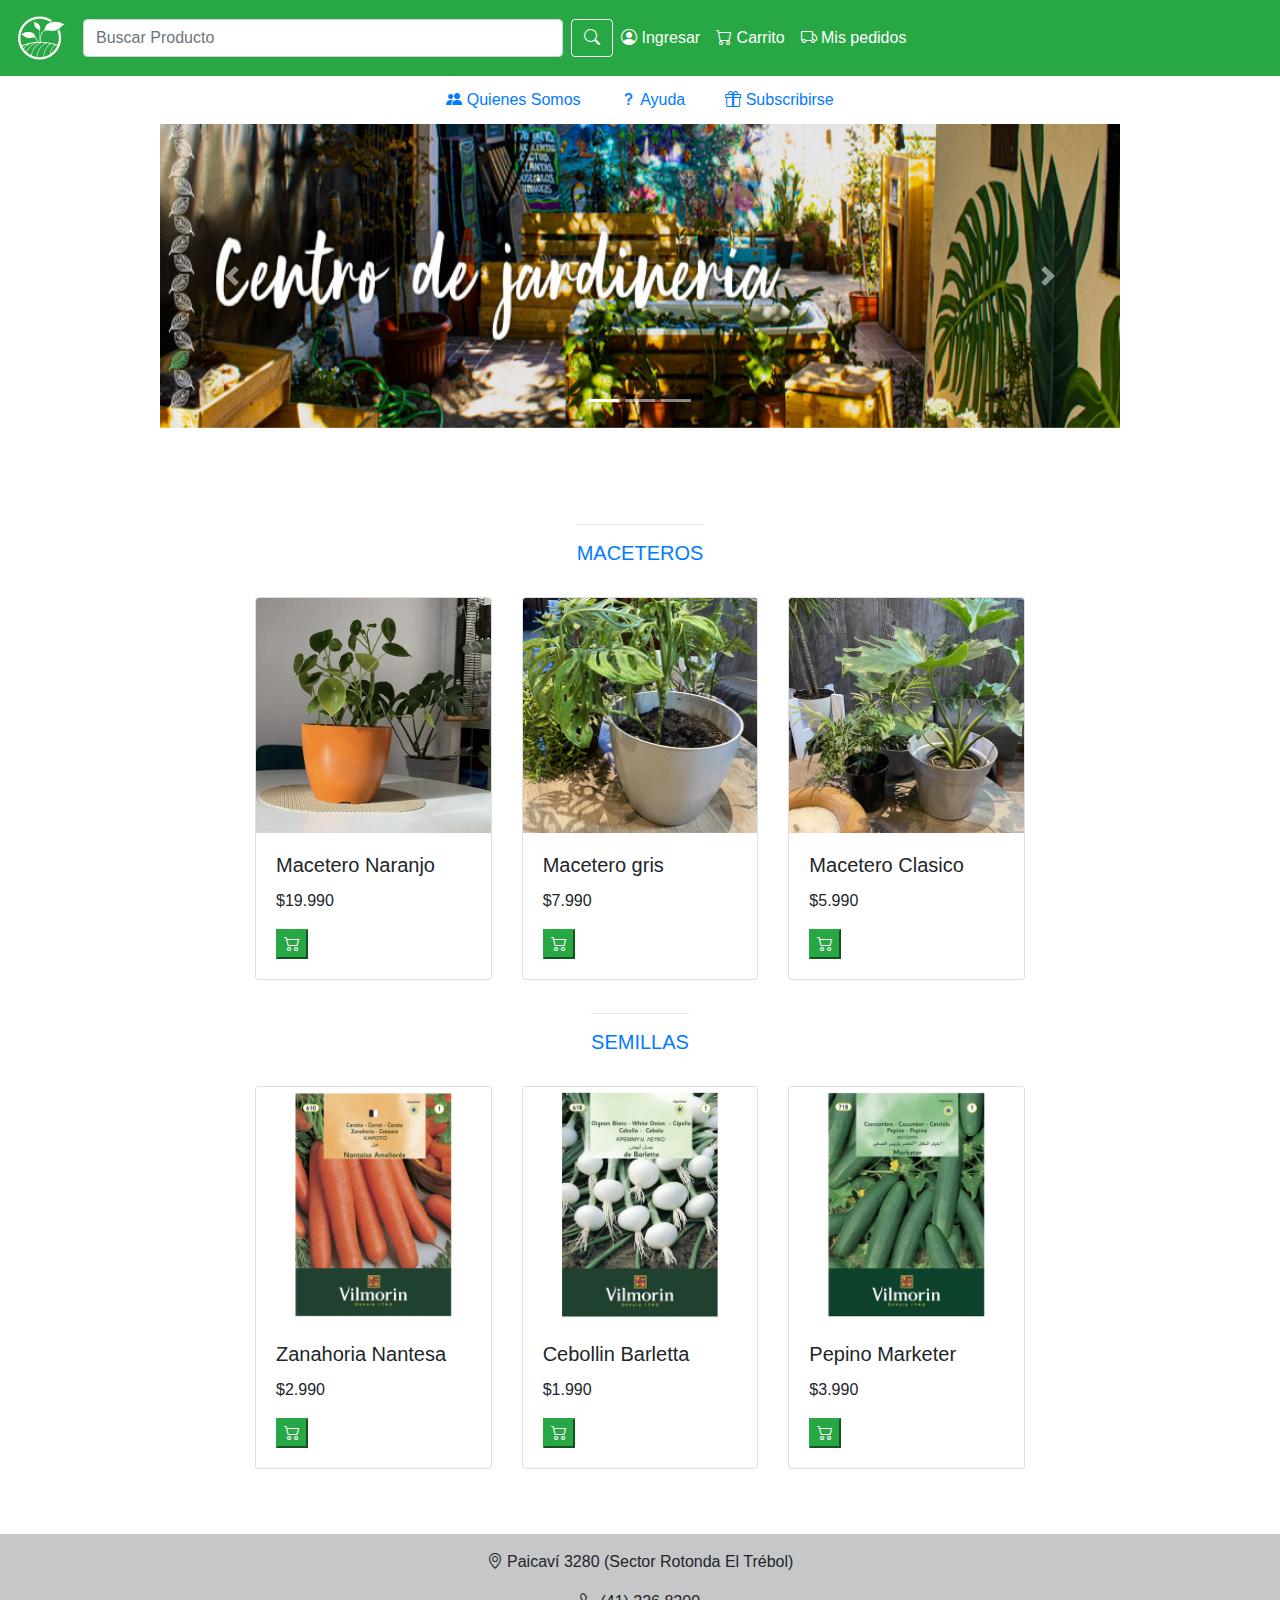
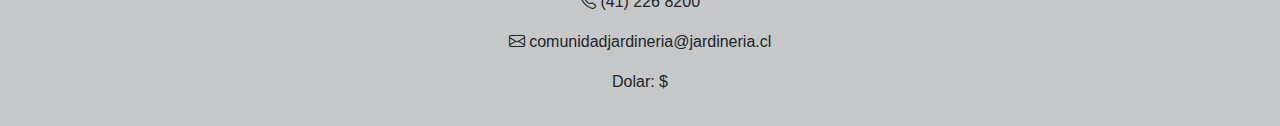
<file: index.html>
<!DOCTYPE html>
<html lang="en">
    <head>
        <!-- Required meta tags -->
        <meta charset="utf-8" />
        <meta
            name="viewport"
            content="width=device-width, initial-scale=1, shrink-to-fit=no"
        />

        <!-- Bootstrap CSS -->
        <link
            rel="stylesheet"
            href="https://cdn.jsdelivr.net/npm/bootstrap-icons@1.8.1/font/bootstrap-icons.css"
        />
        <link
            rel="stylesheet"
            href="https://cdn.jsdelivr.net/npm/bootstrap@4.3.1/dist/css/bootstrap.min.css"
            integrity="sha384-ggOyR0iXCbMQv3Xipma34MD+dH/1fQ784/j6cY/iJTQUOhcWr7x9JvoRxT2MZw1T"
            crossorigin="anonymous"
        />
        <link rel="stylesheet" href="./src/styles/style.css" />
        <title>Comunidad Jardineria</title>
    </head>
    <body>
        <nav class="navbar navbar-expand-sm navbar-light bg-success">
            <a
                class="navbar-toggler"
                type="button"
                data-toggle="collapse"
                data-target="#navbarSupportedContent"
                aria-controls="navbarSupportedContent"
                aria-expanded="false"
                aria-label="Toggle navigation"
            >
                <i class="bi bi-list text-white"></i>
            </a>
            <a class="navbar-brand" href="./index.html">
                <img
                    class="img_nav"
                    src="./src/img/index img/image 2.png"
                    alt=""
                />
            </a>
            <form class="form-inline">
                <input
                    class="form-control mr-sm-2"
                    type="search"
                    placeholder="Buscar Producto"
                    aria-label="Search"
                />
                <button
                    class="btn btn-outline-light my-2 my-sm-0 btn-nav"
                    type="submit"
                >
                    <i class="bi bi-search text-white"></i>
                </button>
            </form>
            <div
                class="items collapse navbar-collapse"
                id="navbarSupportedContent"
            >
                <ul class="navbar-nav mr-auto">
                    <li class="nav-item">
                        <a class="nav-link text-white" href="./sesion.html">
                            <i class="bi bi-person-circle"></i> Ingresar
                        </a>
                    </li>
                    <li class="nav-item">
                        <a class="nav-link text-white" href="./carrito.html">
                            <i class="bi bi-cart"></i> Carrito
                        </a>
                    </li>
                    <li class="nav-item dropdown">
                        <a class="nav-link text-white" href="./pedidos.html">
                            <i class="bi bi-truck"></i> Mis pedidos
                        </a>
                    </li>
                </ul>
            </div>
        </nav>
        <section class="d-flex justify-content-lg-center">
            <ul class="list-group list-group-horizontal section-secondnav">
                <a href="./quienessomos.html"
                    ><li class="list-group-item border-0">
                        <i class="bi bi-people-fill"></i> Quienes Somos
                    </li></a
                >
                <a href="./quienessomos.html"
                    ><li class="list-group-item border-0">
                        <i class="bi bi-question-lg"></i> Ayuda
                    </li></a
                >
                <a href="./sesion.html"
                    ><li class="list-group-item border-0">
                        <i class="bi bi-gift"></i> Subscribirse
                    </li></a
                >
            </ul>
        </section>
        <section class="seccion-crousel">
            <div
                id="carousel-example-2"
                class="carousel slide carousel-fade"
                data-ride="carousel"
            >
                <!--Indicators-->
                <ol class="carousel-indicators">
                    <li
                        data-target="#carousel-example-2"
                        data-slide-to="0"
                        class="active"
                    ></li>
                    <li
                        data-target="#carousel-example-2"
                        data-slide-to="1"
                    ></li>
                    <li
                        data-target="#carousel-example-2"
                        data-slide-to="2"
                    ></li>
                </ol>
                <!--/.Indicators-->
                <!--Slides-->
                <div class="carousel-inner" role="listbox">
                    <div class="carousel-item active">
                        <div class="view">
                            <a href="#"
                                ><img
                                    class="d-block w-100 tamanio-img"
                                    src="./src/img/index img/shop-banner-3.jpg"
                                    alt="First slide"
                            /></a>
                            <div class="mask rgba-black-light"></div>
                        </div>
                    </div>
                    <div class="carousel-item">
                        <!--Mask color-->
                        <div class="view">
                            <a href="#"
                                ><img
                                    class="d-block w-100 tamanio-img"
                                    src="./src/img/index img/Screen_Shot_2.jpg"
                                    alt="Second slide"
                            /></a>
                            <div class="mask rgba-black-strong"></div>
                        </div>
                    </div>
                    <div class="carousel-item">
                        <!--Mask color-->
                        <div class="view">
                            <a href="#"
                                ><img
                                    class="d-block w-100 tamanio-img"
                                    src="./src/img/index img/Screen_Shot_3.jpg"
                                    alt="Third slide"
                            /></a>
                            <div class="mask rgba-black-slight"></div>
                        </div>
                    </div>
                </div>
                <a
                    class="carousel-control-prev"
                    href="#carousel-example-2"
                    role="button"
                    data-slide="prev"
                >
                    <span
                        class="carousel-control-prev-icon"
                        aria-hidden="true"
                    ></span>
                    <span class="sr-only">Siguiente</span>
                </a>
                <a
                    class="carousel-control-next"
                    href="#carousel-example-2"
                    role="button"
                    data-slide="next"
                >
                    <span
                        class="carousel-control-next-icon"
                        aria-hidden="true"
                    ></span>
                    <span class="sr-only">Atras</span>
                </a>
            </div>
        </section>
        <section class="estilo-categoria">
            <div>
                <hr />
                <a href="./categoria.html"><h5>MACETEROS</h5></a>
                <br />
            </div>
            <div class="card-deck card-categoria">
                <div class="card">
                    <a href="./producto.html"
                        ><img
                            src="./src/img/index img/ActualNaranjo-OPT02_1024x1024.jpg"
                            class="card-img-top"
                            alt="..."
                    /></a>
                    <div class="card-body">
                        <h5 class="card-title">Macetero Naranjo</h5>
                        <p class="card-text">$19.990</p>
                        <button class="btn-success">
                            <i class="bi bi-cart2"></i>
                        </button>
                    </div>
                </div>
                <div class="card">
                    <a href="./producto.html"
                        ><img
                            src="./src/img/index img/ActualGris-OPT02_large.jpg"
                            class="card-img-top"
                            alt="..."
                    /></a>
                    <div class="card-body">
                        <h5 class="card-title">Macetero gris</h5>
                        <p class="card-text">$7.990</p>
                        <button class="btn-success">
                            <i class="bi bi-cart2"></i>
                        </button>
                    </div>
                </div>
                <div class="card">
                    <a href="./producto.html"
                        ><img
                            src="./src/img/index img/Macetero-Clasica-GrisOpt02_large.jpg"
                            class="card-img-top"
                            alt="..."
                    /></a>
                    <div class="card-body">
                        <h5 class="card-title">Macetero Clasico</h5>
                        <p class="card-text">$5.990</p>
                        <button class="btn-success">
                            <i class="bi bi-cart2"></i>
                        </button>
                    </div>
                </div>
            </div>
        </section>
        <section class="estilo-categoria">
            <div>
                <hr />
                <a href="./categoria.html"><h5>SEMILLAS</h5></a>
                <br />
            </div>
            <div class="card-deck card-categoria">
                <div class="card">
                    <a href="./producto.html"
                        ><img
                            src="./src/img/index img/610ZANAHORIANANTESA_large.jpg"
                            class="card-img-top"
                            alt="..."
                    /></a>
                    <div class="card-body">
                        <h5 class="card-title">Zanahoria Nantesa</h5>
                        <p class="card-text">$2.990</p>
                        <button class="btn-success">
                            <i class="bi bi-cart2"></i>
                        </button>
                    </div>
                </div>
                <div class="card">
                    <a href="./producto.html"
                        ><img
                            src="./src/img/index img/618CEBOLLINBARLETTA_large.jpg"
                            class="card-img-top"
                            alt="..."
                    /></a>
                    <div class="card-body">
                        <h5 class="card-title">Cebollin Barletta</h5>
                        <p class="card-text">$1.990</p>
                        <button class="btn-success">
                            <i class="bi bi-cart2"></i>
                        </button>
                    </div>
                </div>
                <div class="card">
                    <a href="./producto.html"
                        ><img
                            src="./src/img/index img/718PEPINOMARKETER_large.jpg"
                            class="card-img-top"
                            alt="..."
                    /></a>
                    <div class="card-body">
                        <h5 class="card-title">Pepino Marketer</h5>
                        <p class="card-text">$3.990</p>
                        <button class="btn-success">
                            <i class="bi bi-cart2"></i>
                        </button>
                    </div>
                </div>
            </div>
        </section>
        <footer class="bg-light text-center text-lg-start footer-style">
            <div
                class="text-center p-3"
                style="background-color: rgba(0, 0, 0, 0.2)"
            >
                <p>
                    <i class="bi bi-geo-alt"></i> Paicaví 3280 (Sector Rotonda
                    El Trébol)
                </p>
                <p><i class="bi bi-telephone"></i> (41) 226 8200</p>
                <p>
                    <i class="bi bi-envelope"></i>
                    comunidadjardineria@jardineria.cl
                </p>
                <p>Dolar: $ <span id="dolar"></span></p>
            </div>
        </footer>

        <!-- Optional JavaScript -->
        <!-- jQuery first, then Popper.js, then Bootstrap JS -->
        <script
            src="https://code.jquery.com/jquery-3.3.1.slim.min.js"
            integrity="sha384-q8i/X+965DzO0rT7abK41JStQIAqVgRVzpbzo5smXKp4YfRvH+8abtTE1Pi6jizo"
            crossorigin="anonymous"
        ></script>
        <script
            src="https://cdn.jsdelivr.net/npm/popper.js@1.14.7/dist/umd/popper.min.js"
            integrity="sha384-UO2eT0CpHqdSJQ6hJty5KVphtPhzWj9WO1clHTMGa3JDZwrnQq4sF86dIHNDz0W1"
            crossorigin="anonymous"
        ></script>
        <script
            src="https://cdn.jsdelivr.net/npm/bootstrap@4.3.1/dist/js/bootstrap.min.js"
            integrity="sha384-JjSmVgyd0p3pXB1rRibZUAYoIIy6OrQ6VrjIEaFf/nJGzIxFDsf4x0xIM+B07jRM"
            crossorigin="anonymous"
        ></script>
        <script src="./src/js/index.js"></script>
    </body>
</html>
</file>
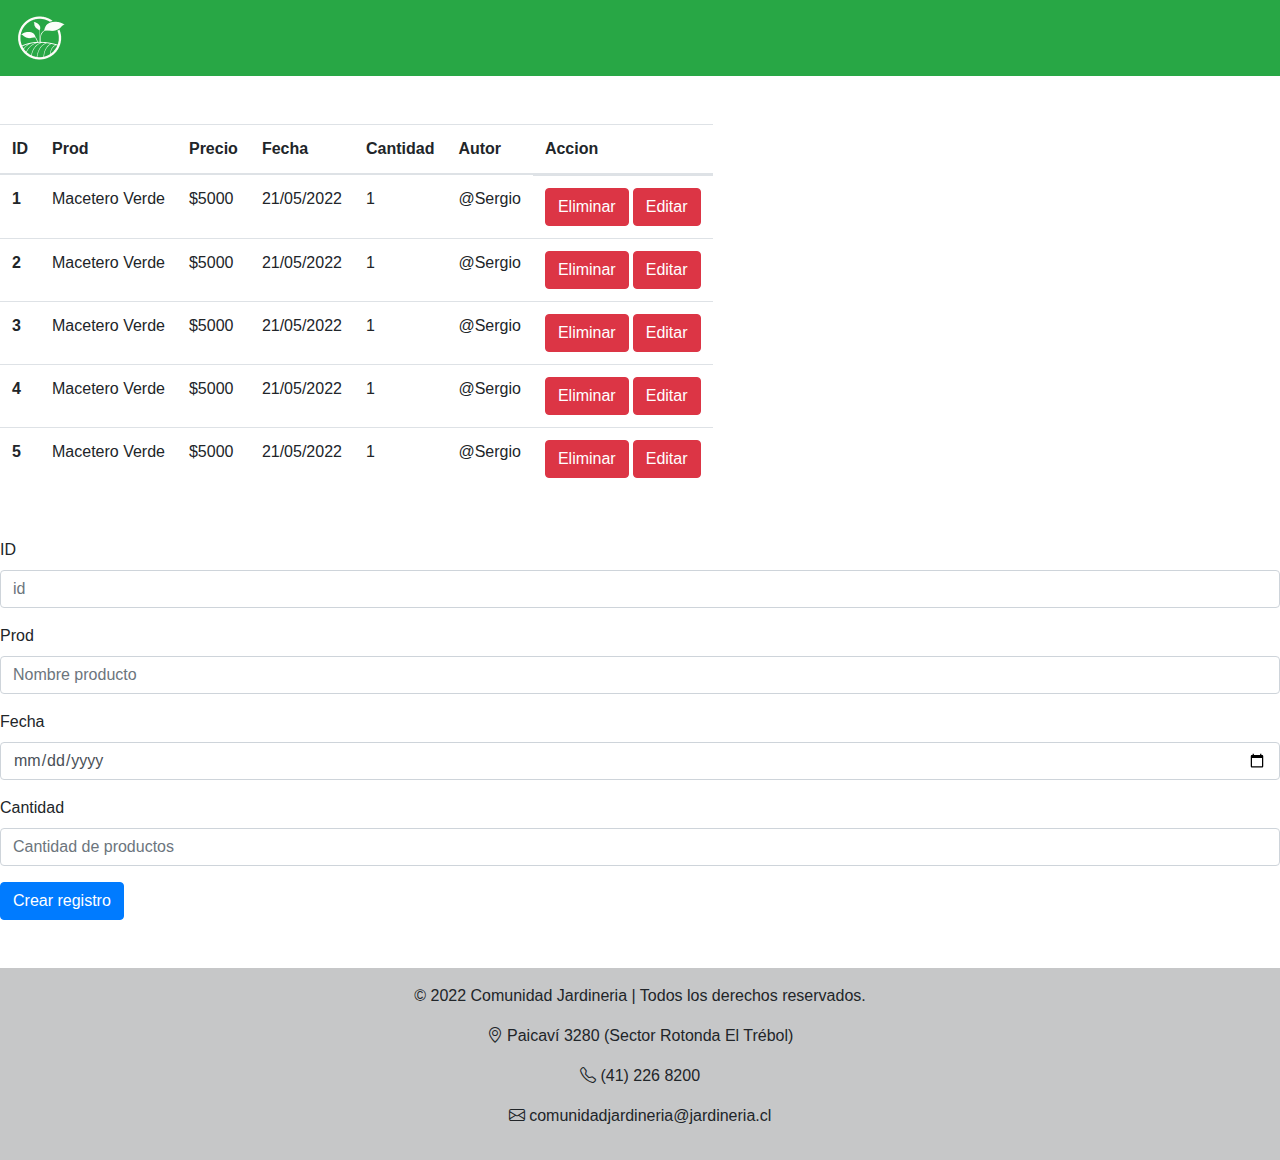
<file: admin.html>
<!DOCTYPE html>
<html lang="en">
    <head>
        <meta charset="UTF-8" />
        <meta http-equiv="X-UA-Compatible" content="IE=edge" />
        <meta name="viewport" content="width=device-width, initial-scale=1.0" />
        <link
            rel="stylesheet"
            href="https://cdn.jsdelivr.net/npm/bootstrap-icons@1.8.1/font/bootstrap-icons.css"
        />
        <link
            rel="stylesheet"
            href="https://cdn.jsdelivr.net/npm/bootstrap@4.3.1/dist/css/bootstrap.min.css"
            integrity="sha384-ggOyR0iXCbMQv3Xipma34MD+dH/1fQ784/j6cY/iJTQUOhcWr7x9JvoRxT2MZw1T"
            crossorigin="anonymous"
        />
        <link rel="stylesheet" href="./src/styles/quienessomos.css" />
        <title>Comunidad Jardineria</title>
    </head>
    <body>
        <nav class="navbar navbar-expand-sm navbar-light bg-success">
            </a>
            <a class="navbar-brand" href="./index.html">
                <img class="img_nav" src="./src/img-qs/image 2.png" alt="" />
            </a>
        </nav>
        <div class="mt-5 mb-5">
            <table class="table table-hover table-responsive">
                <thead>
                  <tr>
                    <th scope="col">ID</th>
                    <th scope="col">Prod</th>
                    <th scope="col">Precio</th>
                    <th scope="col">Fecha</th>
                    <th scope="col">Cantidad</th>
                    <th scope="col">Autor</th>
                    <th scope="col">Accion</th>
                  </tr>
                </thead>
                <tbody>
                  <tr>
                    <th scope="row">1</th>
                    <td>Macetero Verde</td>
                    <td>$5000</td>
                    <td>21/05/2022</td>
                    <td>1</td>
                    <td>@Sergio</td>
                    <td class="d-flex"><button class="btn btn-danger mr-1" onclick="alertaEliminar()">Eliminar</button><button class="btn btn-danger">Editar</button></td>
                  </tr>
                  <tr>
                    <th scope="row">2</th>
                    <td>Macetero Verde</td>
                    <td>$5000</td>
                    <td>21/05/2022</td>
                    <td>1</td>
                    <td>@Sergio</td>
                    <td class="d-flex"><button class="btn btn-danger mr-1" onclick="alertaEliminar()">Eliminar</button><button class="btn btn-danger">Editar</button></td>
                  </tr>
                  <tr>
                    <th scope="row">3</th>
                    <td>Macetero Verde</td>
                    <td>$5000</td>
                    <td>21/05/2022</td>
                    <td>1</td>
                    <td>@Sergio</td>
                    <td class="d-flex"><button class="btn btn-danger mr-1" onclick="alertaEliminar()">Eliminar</button><button class="btn btn-danger">Editar</button></td>
                  </tr>
                  <tr>
                    <th scope="row">4</th>
                    <td>Macetero Verde</td>
                    <td>$5000</td>
                    <td>21/05/2022</td>
                    <td>1</td>
                    <td>@Sergio</td>
                    <td class="d-flex"><button class="btn btn-danger mr-1" onclick="alertaEliminar()">Eliminar</button><button class="btn btn-danger">Editar</button></td>
                  </tr>
                  <tr>
                    <th scope="row">5</th>
                    <td>Macetero Verde</td>
                    <td>$5000</td>
                    <td>21/05/2022</td>
                    <td>1</td>
                    <td>@Sergio</td>
                    <td class="d-flex"><button class="btn btn-danger mr-1" onclick="alertaEliminar()">Eliminar</button><button class="btn btn-danger">Editar</button></td>
                  </tr>
                </tbody>
              </table>
        </div>
        <form action="" method="POST" class="mb-5">
            <div class="form-group">
                <label for="fnombre">ID</label>
                <input
                    required
                    minlength="3"
                    type="text"
                    class="form-control w-100"
                    id="fnombre"
                    aria-describedby="emailHelp"
                    placeholder="id"
                    name="correo"
                />
            </div>
            <div class="form-group">
                <label for="fnombre">Prod</label>
                <input
                    required
                    type="email"
                    class="form-control w-100"
                    id="exampleInputEmail1"
                    aria-describedby="emailHelp"
                    placeholder="Nombre producto"
                    name="correo"
                />
            </div>
            <div class="form-group">
                <label for="fcontra">Fecha</label>
                <input
                    required
                    minlength="6"
                    type="date"
                    class="form-control w-100"
                    id="fcontra"
                    placeholder="Fecha a publicar"
                    name="contrasena"
                />
            </div>
            <div class="form-group">
                <label for="ffecha">Cantidad</label>
                <input
                    required
                    type="number"
                    class="form-control w-100"
                    id="ffecha"
                    placeholder="Cantidad de productos"
                    name="contrasena"
                />
            </div>
            <button type="submit" class="btn btn-primary">
                Crear registro
            </button>
        </form>
        <footer class="bg-light text-center text-lg-start footer-style">
            <div
                class="text-center p-3"
                style="background-color: rgba(0, 0, 0, 0.2)"
            >
                <p>
                    © 2022 Comunidad Jardineria | Todos los derechos reservados.
                </p>
                <p>
                    <i class="bi bi-geo-alt"></i> Paicaví 3280 (Sector Rotonda
                    El Trébol)
                </p>
                <p><i class="bi bi-telephone"></i> (41) 226 8200</p>
                <p>
                    <i class="bi bi-envelope"></i>
                    comunidadjardineria@jardineria.cl
                </p>
            </div>
        </footer>

        <!-- Optional JavaScript -->
        <!-- jQuery first, then Popper.js, then Bootstrap JS -->
        <script
            src="https://code.jquery.com/jquery-3.3.1.slim.min.js"
            integrity="sha384-q8i/X+965DzO0rT7abK41JStQIAqVgRVzpbzo5smXKp4YfRvH+8abtTE1Pi6jizo"
            crossorigin="anonymous"
        ></script>
        <script
            src="https://cdn.jsdelivr.net/npm/popper.js@1.14.7/dist/umd/popper.min.js"
            integrity="sha384-UO2eT0CpHqdSJQ6hJty5KVphtPhzWj9WO1clHTMGa3JDZwrnQq4sF86dIHNDz0W1"
            crossorigin="anonymous"
        ></script>
        <script
            src="https://cdn.jsdelivr.net/npm/bootstrap@4.3.1/dist/js/bootstrap.min.js"
            integrity="sha384-JjSmVgyd0p3pXB1rRibZUAYoIIy6OrQ6VrjIEaFf/nJGzIxFDsf4x0xIM+B07jRM"
            crossorigin="anonymous"
        ></script>
        <script src="./src/js/admin.js"></script>
    </body>
</html>
</file>
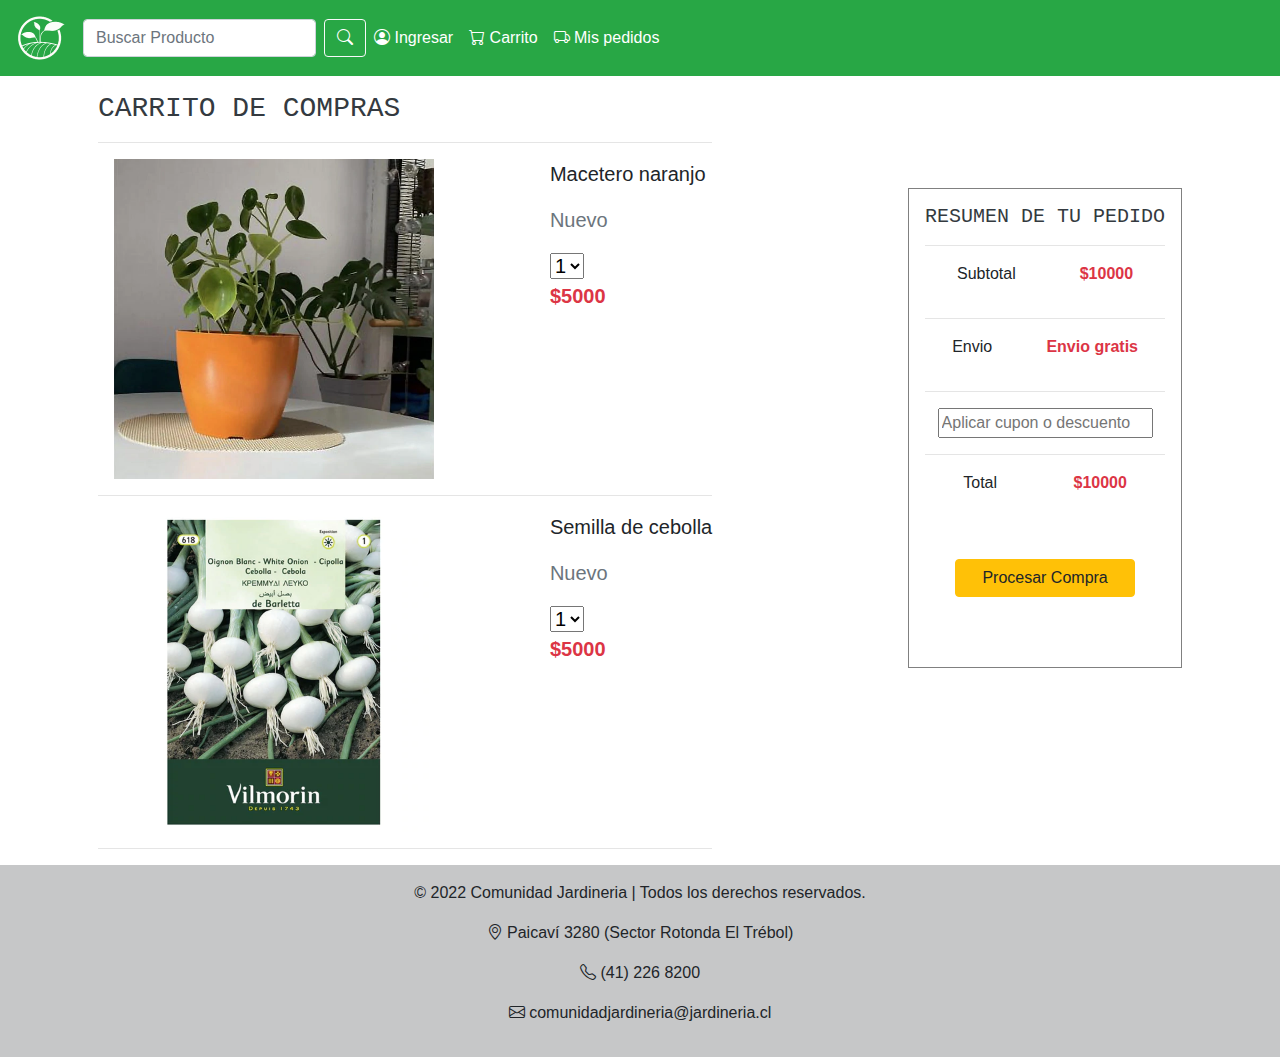
<file: carrito.html>
<!DOCTYPE html>
<html lang="en">
    <head>
        <meta charset="UTF-8" />
        <meta http-equiv="X-UA-Compatible" content="IE=edge" />
        <meta name="viewport" content="width=device-width, initial-scale=1.0" />
        <link
            rel="stylesheet"
            href="https://cdn.jsdelivr.net/npm/bootstrap-icons@1.8.1/font/bootstrap-icons.css"
        />
        <link
            rel="stylesheet"
            href="https://cdn.jsdelivr.net/npm/bootstrap@4.3.1/dist/css/bootstrap.min.css"
            integrity="sha384-ggOyR0iXCbMQv3Xipma34MD+dH/1fQ784/j6cY/iJTQUOhcWr7x9JvoRxT2MZw1T"
            crossorigin="anonymous"
        />
        <link rel="stylesheet" href="/src/styles/carrito.css" />
        <title>Document</title>
    </head>
    <body>
        <nav class="navbar navbar-expand-sm navbar-light bg-success">
            <a
                class="navbar-toggler"
                type="button"
                data-toggle="collapse"
                data-target="#navbarSupportedContent"
                aria-controls="navbarSupportedContent"
                aria-expanded="false"
                aria-label="Toggle navigation"
            >
                <i class="bi bi-list text-white"></i>
            </a>
            <a class="navbar-brand" href="/index.html">
                <img class="img_nav" src="/src/img-qs/image 2.png" alt="" />
            </a>
            <form class="form-inline">
                <input
                    class="form-control mr-sm-2"
                    type="search"
                    placeholder="Buscar Producto"
                    aria-label="Search"
                />
                <button
                    class="btn btn-outline-light my-2 my-sm-0 btn-nav"
                    type="submit"
                >
                    <i class="bi bi-search text-white"></i>
                </button>
            </form>
            <div
                class="items collapse navbar-collapse"
                id="navbarSupportedContent"
            >
                <ul class="navbar-nav mr-auto">
                    <li class="nav-item">
                        <a class="nav-link text-white" href="./sesion.html">
                            <i class="bi bi-person-circle"></i> Ingresar
                        </a>
                    </li>
                    <li class="nav-item">
                        <a class="nav-link text-white" href="#">
                            <i class="bi bi-cart"></i> Carrito
                        </a>
                    </li>
                    <li class="nav-item dropdown">
                        <a class="nav-link text-white" href="#">
                            <i class="bi bi-truck"></i> Mis pedidos
                        </a>
                    </li>
                </ul>
            </div>
        </nav>
        <div class="d-md-flex justify-content-around">
            <div>
                <p class="text-dark text-monospace h3 mt-3">
                    CARRITO DE COMPRAS
                </p>
                <hr />
                <div class="d-flex">
                    <img
                        src="./src/img/index img/ActualNaranjo-OPT02_1024x1024.jpg"
                        alt=""
                        class="img-carrito"
                    />
                    <div class="info-carrito">
                        <p>Macetero naranjo</p>
                        <p class="text-secondary">Nuevo</p>
                        <select name="cantidad" id="">
                            <option value="1" label="1">1</option>
                            <option value="2" label="2">2</option>
                            <option value="3" label="3">3</option>
                            <option value="4" label="4">4</option>
                            <option value="5" label="5">5</option>
                            <option value="6" label="6">6</option>
                        </select>
                        <div class="d-flex">
                            <span class="text-danger font-weight-bold">$</span>
                            <p class="text-danger precio-carrito">5000</p>
                        </div>
                    </div>
                </div>
                <hr />
                <div class="d-flex">
                    <img
                        src="./src/img/index img/618CEBOLLINBARLETTA_large.jpg"
                        alt=""
                        class="img-carrito"
                    />
                    <div class="info-carrito">
                        <p>Semilla de cebolla</p>
                        <p class="text-secondary">Nuevo</p>
                        <select name="cantidad" id="">
                            <option value="1" label="1">1</option>
                            <option value="2" label="2">2</option>
                            <option value="3" label="3">3</option>
                            <option value="4" label="4">4</option>
                            <option value="5" label="5">5</option>
                            <option value="6" label="6">6</option>
                        </select>
                        <div class="d-flex">
                            <span class="text-danger font-weight-bold">$</span>
                            <p class="text-danger precio-carrito">5000</p>
                        </div>
                    </div>
                </div>
                <hr />
            </div>
            <div class="res-ped">
                <p class="text-dark text-monospace h5">RESUMEN DE TU PEDIDO</p>
                <hr />
                <div class="d-flex justify-content-around">
                    <p class="">Subtotal</p>
                    <div class="d-flex">
                        <span class="text-danger font-weight-bold">$</span>
                        <p class="text-danger font-weight-bold">10000</p>
                    </div>
                </div>
                <hr />
                <div class="d-flex d-flex justify-content-around">
                    <p>Envio</p>
                    <div>
                        <p class="text-danger font-weight-bold">Envio gratis</p>
                    </div>
                </div>
                <hr />
                <div class="d-flex d-flex justify-content-around">
                    <input
                        type="text"
                        placeholder="Aplicar cupon o descuento"
                    />
                </div>
                <hr />
                <div class="d-flex d-flex justify-content-around">
                    <p>Total</p>
                    <div class="d-flex">
                        <span class="text-danger font-weight-bold">$</span>
                        <p class="text-danger font-weight-bold">10000</p>
                    </div>
                </div>
                <div class="d-flex justify-content-center mt-5 mb-5">
                    <a href="./compra.html" class="btn-warning btn w-75"
                        >Procesar Compra</a
                    >
                </div>
            </div>
        </div>

        <footer class="bg-light text-center text-lg-start footer-style">
            <div
                class="text-center p-3"
                style="background-color: rgba(0, 0, 0, 0.2)"
            >
                <p>
                    © 2022 Comunidad Jardineria | Todos los derechos reservados.
                </p>
                <p>
                    <i class="bi bi-geo-alt"></i> Paicaví 3280 (Sector Rotonda
                    El Trébol)
                </p>
                <p><i class="bi bi-telephone"></i> (41) 226 8200</p>
                <p>
                    <i class="bi bi-envelope"></i>
                    comunidadjardineria@jardineria.cl
                </p>
            </div>
        </footer>

        <!-- Optional JavaScript -->
        <!-- jQuery first, then Popper.js, then Bootstrap JS -->
        <script
            src="https://code.jquery.com/jquery-3.3.1.slim.min.js"
            integrity="sha384-q8i/X+965DzO0rT7abK41JStQIAqVgRVzpbzo5smXKp4YfRvH+8abtTE1Pi6jizo"
            crossorigin="anonymous"
        ></script>
        <script
            src="https://cdn.jsdelivr.net/npm/popper.js@1.14.7/dist/umd/popper.min.js"
            integrity="sha384-UO2eT0CpHqdSJQ6hJty5KVphtPhzWj9WO1clHTMGa3JDZwrnQq4sF86dIHNDz0W1"
            crossorigin="anonymous"
        ></script>
        <script
            src="https://cdn.jsdelivr.net/npm/bootstrap@4.3.1/dist/js/bootstrap.min.js"
            integrity="sha384-JjSmVgyd0p3pXB1rRibZUAYoIIy6OrQ6VrjIEaFf/nJGzIxFDsf4x0xIM+B07jRM"
            crossorigin="anonymous"
        ></script>
    </body>
</html>
</file>
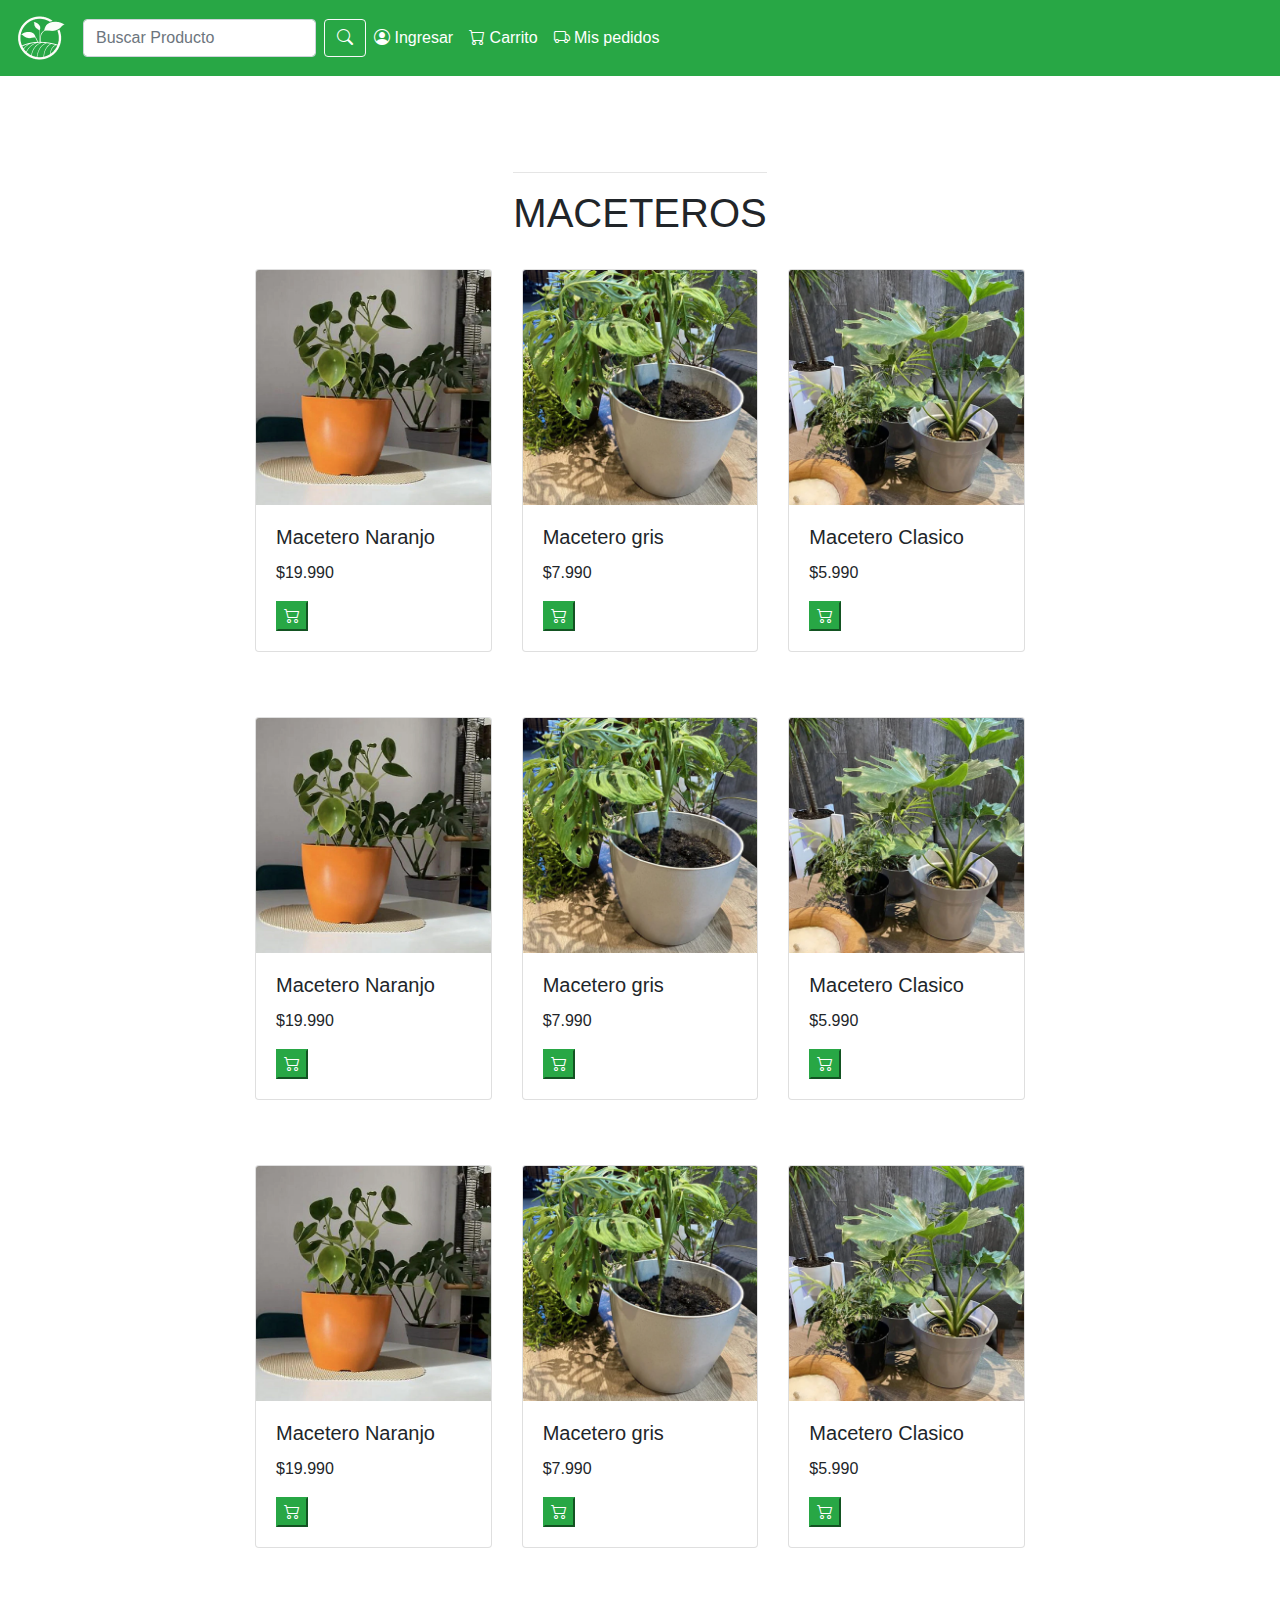
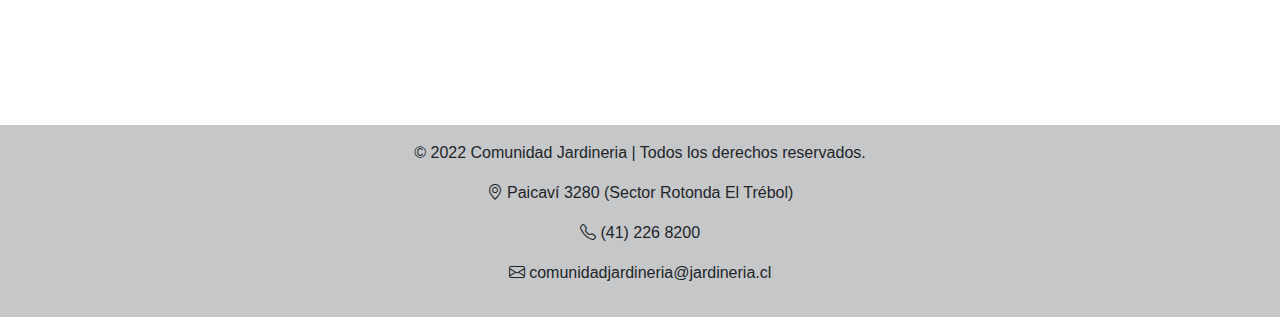
<file: categoria.html>
<!DOCTYPE html>
<html lang="en">
    <head>
        <meta charset="UTF-8" />
        <meta http-equiv="X-UA-Compatible" content="IE=edge" />
        <meta name="viewport" content="width=device-width, initial-scale=1.0" />
        <link
            rel="stylesheet"
            href="https://cdn.jsdelivr.net/npm/bootstrap-icons@1.8.1/font/bootstrap-icons.css"
        />
        <link
            rel="stylesheet"
            href="https://cdn.jsdelivr.net/npm/bootstrap@4.3.1/dist/css/bootstrap.min.css"
            integrity="sha384-ggOyR0iXCbMQv3Xipma34MD+dH/1fQ784/j6cY/iJTQUOhcWr7x9JvoRxT2MZw1T"
            crossorigin="anonymous"
        />
        <link rel="stylesheet" href="./src/styles/categoria.css" />
        <title>Categorias</title>
    </head>
    <body>
        <nav class="navbar navbar-expand-sm navbar-light bg-success">
            <a
                class="navbar-toggler"
                type="button"
                data-toggle="collapse"
                data-target="#navbarSupportedContent"
                aria-controls="navbarSupportedContent"
                aria-expanded="false"
                aria-label="Toggle navigation"
            >
                <i class="bi bi-list text-white"></i>
            </a>
            <a class="navbar-brand" href="./index.html">
                <img
                    class="img_nav"
                    src="./src/img/index img/image 2.png"
                    alt=""
                />
            </a>
            <form class="form-inline">
                <input
                    class="form-control mr-sm-2"
                    type="search"
                    placeholder="Buscar Producto"
                    aria-label="Search"
                />
                <button
                    class="btn btn-outline-light my-2 my-sm-0 btn-nav"
                    type="submit"
                >
                    <i class="bi bi-search text-white"></i>
                </button>
            </form>
            <div
                class="items collapse navbar-collapse"
                id="navbarSupportedContent"
            >
                <ul class="navbar-nav mr-auto">
                    <li class="nav-item">
                        <a class="nav-link text-white" href="./sesion.html">
                            <i class="bi bi-person-circle"></i> Ingresar
                        </a>
                    </li>
                    <li class="nav-item">
                        <a class="nav-link text-white" href="./carrito.html">
                            <i class="bi bi-cart"></i> Carrito
                        </a>
                    </li>
                    <li class="nav-item dropdown">
                        <a class="nav-link text-white" href="./pedidos.html">
                            <i class="bi bi-truck"></i> Mis pedidos
                        </a>
                    </li>
                </ul>
            </div>
        </nav>
        <div class="seccionCat">
            <section class="estilo-categoria">
                <div>
                    <hr />
                    <h1>MACETEROS</h1>
                    <br />
                </div>
                <div class="card-deck card-categoria">
                    <div class="card">
                        <a href="./producto.html"
                            ><img
                                src="./src/img/index img/ActualNaranjo-OPT02_1024x1024.jpg"
                                class="card-img-top"
                                alt="..."
                        /></a>
                        <div class="card-body">
                            <h5 class="card-title">Macetero Naranjo</h5>
                            <p class="card-text">$19.990</p>
                            <button class="btn-success">
                                <i class="bi bi-cart2"></i>
                            </button>
                        </div>
                    </div>
                    <div class="card">
                        <a href="./producto.html"
                            ><img
                                src="./src/img/index img/ActualGris-OPT02_large.jpg"
                                class="card-img-top"
                                alt="..."
                        /></a>
                        <div class="card-body">
                            <h5 class="card-title">Macetero gris</h5>
                            <p class="card-text">$7.990</p>
                            <button class="btn-success">
                                <i class="bi bi-cart2"></i>
                            </button>
                        </div>
                    </div>
                    <div class="card">
                        <a href="./producto.html"
                            ><img
                                src="./src/img/index img/Macetero-Clasica-GrisOpt02_large.jpg"
                                class="card-img-top"
                                alt="..."
                        /></a>
                        <div class="card-body">
                            <h5 class="card-title">Macetero Clasico</h5>
                            <p class="card-text">$5.990</p>
                            <button class="btn-success">
                                <i class="bi bi-cart2"></i>
                            </button>
                        </div>
                    </div>
                </div>
                <div class="card-deck card-categoria">
                    <div class="card">
                        <a href="./producto.html"
                            ><img
                                src="./src/img/index img/ActualNaranjo-OPT02_1024x1024.jpg"
                                class="card-img-top"
                                alt="..."
                        /></a>
                        <div class="card-body">
                            <h5 class="card-title">Macetero Naranjo</h5>
                            <p class="card-text">$19.990</p>
                            <button class="btn-success">
                                <i class="bi bi-cart2"></i>
                            </button>
                        </div>
                    </div>
                    <div class="card">
                        <a href="./producto.html"
                            ><img
                                src="./src/img/index img/ActualGris-OPT02_large.jpg"
                                class="card-img-top"
                                alt="..."
                        /></a>
                        <div class="card-body">
                            <h5 class="card-title">Macetero gris</h5>
                            <p class="card-text">$7.990</p>
                            <button class="btn-success">
                                <i class="bi bi-cart2"></i>
                            </button>
                        </div>
                    </div>
                    <div class="card">
                        <a href="./producto.html"
                            ><img
                                src="./src/img/index img/Macetero-Clasica-GrisOpt02_large.jpg"
                                class="card-img-top"
                                alt="..."
                        /></a>
                        <div class="card-body">
                            <h5 class="card-title">Macetero Clasico</h5>
                            <p class="card-text">$5.990</p>
                            <button class="btn-success">
                                <i class="bi bi-cart2"></i>
                            </button>
                        </div>
                    </div>
                </div>
                <div class="card-deck card-categoria">
                    <div class="card">
                        <a href="./producto.html"
                            ><img
                                src="./src/img/index img/ActualNaranjo-OPT02_1024x1024.jpg"
                                class="card-img-top"
                                alt="..."
                        /></a>
                        <div class="card-body">
                            <h5 class="card-title">Macetero Naranjo</h5>
                            <p class="card-text">$19.990</p>
                            <button class="btn-success">
                                <i class="bi bi-cart2"></i>
                            </button>
                        </div>
                    </div>
                    <div class="card">
                        <a href="./producto.html"
                            ><img
                                src="./src/img/index img/ActualGris-OPT02_large.jpg"
                                class="card-img-top"
                                alt="..."
                        /></a>
                        <div class="card-body">
                            <h5 class="card-title">Macetero gris</h5>
                            <p class="card-text">$7.990</p>
                            <button class="btn-success">
                                <i class="bi bi-cart2"></i>
                            </button>
                        </div>
                    </div>
                    <div class="card">
                        <a href="./producto.html"
                            ><img
                                src="./src/img/index img/Macetero-Clasica-GrisOpt02_large.jpg"
                                class="card-img-top"
                                alt="..."
                        /></a>
                        <div class="card-body">
                            <h5 class="card-title">Macetero Clasico</h5>
                            <p class="card-text">$5.990</p>
                            <button class="btn-success">
                                <i class="bi bi-cart2"></i>
                            </button>
                        </div>
                    </div>
                </div>
            </section>
        </div>
        <footer class="bg-light text-center text-lg-start footer-style">
            <div
                class="text-center p-3"
                style="background-color: rgba(0, 0, 0, 0.2)"
            >
                <p>
                    © 2022 Comunidad Jardineria | Todos los derechos reservados.
                </p>
                <p>
                    <i class="bi bi-geo-alt"></i> Paicaví 3280 (Sector Rotonda
                    El Trébol)
                </p>
                <p><i class="bi bi-telephone"></i> (41) 226 8200</p>
                <p>
                    <i class="bi bi-envelope"></i>
                    comunidadjardineria@jardineria.cl
                </p>
            </div>
        </footer>
    </body>
</html>
</file>
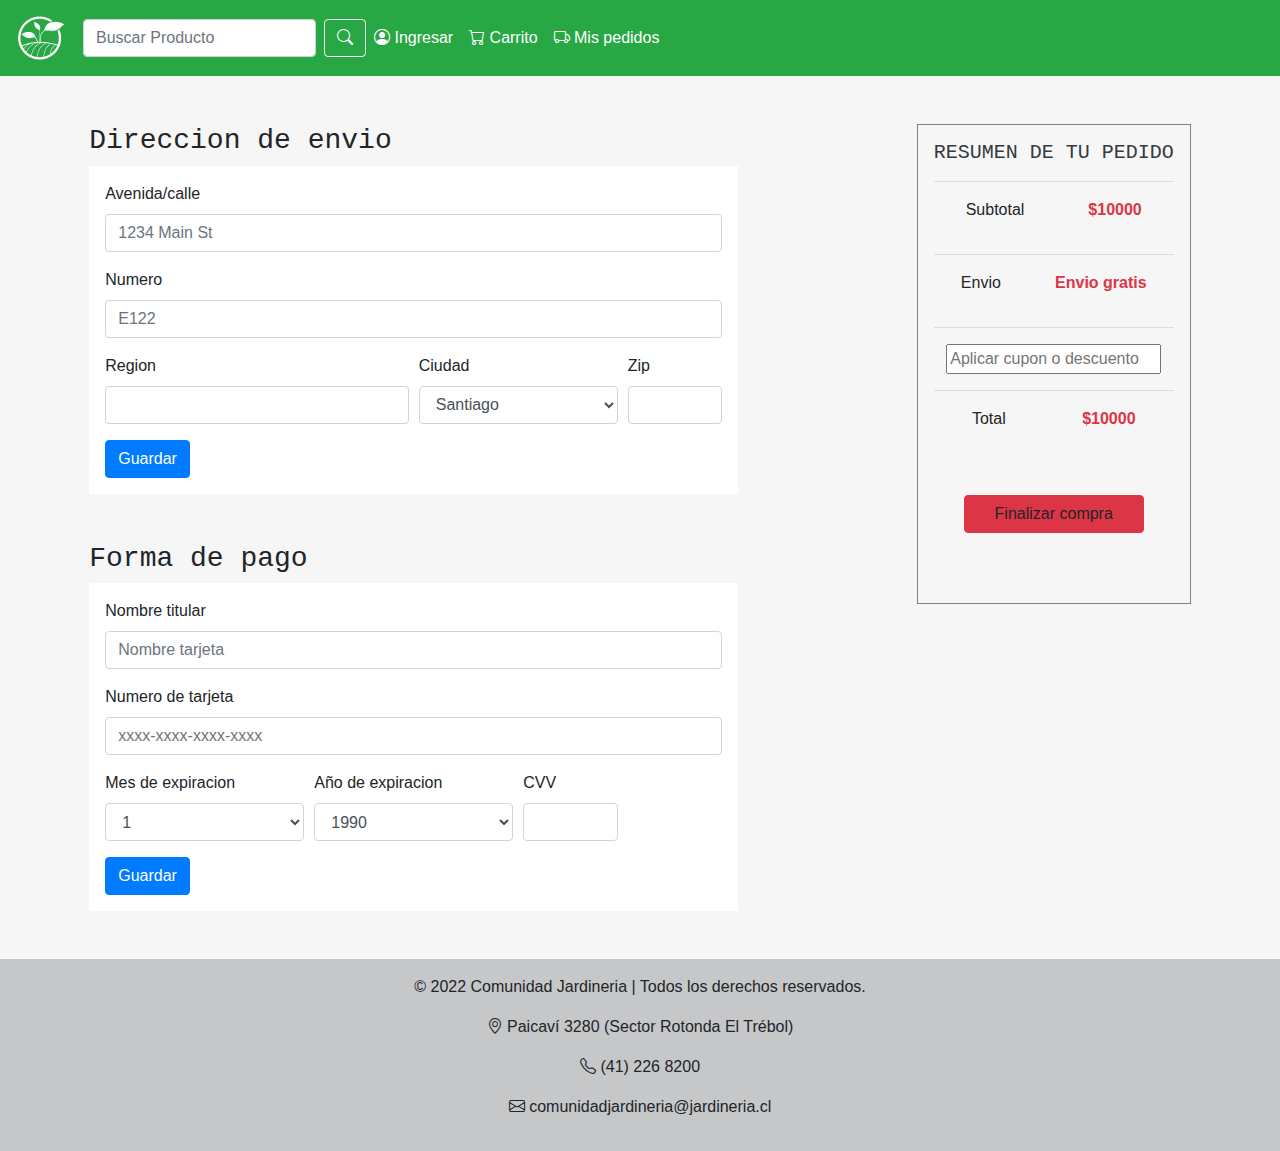
<file: compra.html>
<!DOCTYPE html>
<html lang="en">
    <head>
        <meta charset="UTF-8" />
        <meta http-equiv="X-UA-Compatible" content="IE=edge" />
        <meta name="viewport" content="width=device-width, initial-scale=1.0" />
        <link
            rel="stylesheet"
            href="https://cdn.jsdelivr.net/npm/bootstrap-icons@1.8.1/font/bootstrap-icons.css"
        />
        <link
            rel="stylesheet"
            href="https://cdn.jsdelivr.net/npm/bootstrap@4.3.1/dist/css/bootstrap.min.css"
            integrity="sha384-ggOyR0iXCbMQv3Xipma34MD+dH/1fQ784/j6cY/iJTQUOhcWr7x9JvoRxT2MZw1T"
            crossorigin="anonymous"
        />
        <link rel="stylesheet" href="./src/styles/compra.css" />
        <title>Document</title>
    </head>
    <body>
        <nav class="navbar navbar-expand-sm navbar-light bg-success">
            <a
                class="navbar-toggler"
                type="button"
                data-toggle="collapse"
                data-target="#navbarSupportedContent"
                aria-controls="navbarSupportedContent"
                aria-expanded="false"
                aria-label="Toggle navigation"
            >
                <i class="bi bi-list text-white"></i>
            </a>
            <a class="navbar-brand" href="./index.html">
                <img class="img_nav" src="./src/img-qs/image 2.png" alt="" />
            </a>
            <form class="form-inline">
                <input
                    class="form-control mr-sm-2"
                    type="search"
                    placeholder="Buscar Producto"
                    aria-label="Search"
                    required
                />
                <button
                    class="btn btn-outline-light my-2 my-sm-0 btn-nav"
                    type="submit"
                >
                    <i class="bi bi-search text-white"></i>
                </button>
            </form>
            <div
                class="items collapse navbar-collapse"
                id="navbarSupportedContent"
            >
                <ul class="navbar-nav mr-auto">
                    <li class="nav-item">
                        <a class="nav-link text-white" href="./sesion.html">
                            <i class="bi bi-person-circle"></i> Ingresar
                        </a>
                    </li>
                    <li class="nav-item">
                        <a class="nav-link text-white" href="./carrito.html">
                            <i class="bi bi-cart"></i> Carrito
                        </a>
                    </li>
                    <li class="nav-item dropdown">
                        <a class="nav-link text-white" href="./pedidos.html">
                            <i class="bi bi-truck"></i> Mis pedidos
                        </a>
                    </li>
                </ul>
            </div>
        </nav>
        <div class="d-md-flex justify-content-around">
            <div class="compra mt-5">
                <div class="direccion">
                    <p class="h3 text-monospace">Direccion de envio</p>
                    <div class="form-direccion">
                        <form name="form-direc">
                            <div class="form-group">
                                <label for="inputAddress">Avenida/calle</label>
                                <input
                                    type="text"
                                    name="calle"
                                    class="form-control w-100"
                                    id="inputAddress"
                                    placeholder="1234 Main St"
                                    required
                                    min="5"
                                />
                            </div>
                            <div class="form-group">
                                <label for="inputAddress2">Numero</label>
                                <input
                                    type="text"
                                    class="form-control w-100"
                                    name="numero"
                                    id="inputAddress2"
                                    placeholder="E122"
                                    required
                                    min="8"
                                />
                            </div>
                            <div class="form-row">
                                <div class="form-group col-md-6">
                                    <label for="inputCity">Region</label>
                                    <input
                                        type="text"
                                        class="form-control w-100"
                                        id="inputCity"
                                        name="region"
                                        required
                                        min="3"
                                    />
                                </div>
                                <div class="form-group col-md-4">
                                    <label for="inputState">Ciudad</label>
                                    <select
                                        id="inputState"
                                        class="form-control w-100"
                                        required
                                        name="ciudad"
                                    >
                                        <option selected>Santiago</option>
                                        <option>Concepcion</option>
                                    </select>
                                </div>
                                <div class="form-group col-md-2">
                                    <label for="inputZip">Zip</label>
                                    <input
                                        type="text"
                                        class="form-control w-100"
                                        id="inputZip"
                                        required
                                        name="zip"
                                        min="3"
                                    />
                                </div>
                            </div>
                            <button type="submit" class="btn btn-primary">
                                Guardar
                            </button>
                        </form>
                    </div>
                </div>
                <div class="direccion mt-5">
                    <p class="h3 text-monospace">Forma de pago</p>
                    <div class="form-direccion">
                        <form name="forma-pago">
                            <div class="form-group">
                                <label for="nombre-tarjeta"
                                    >Nombre titular</label
                                >
                                <input
                                    type="text"
                                    class="form-control w-100"
                                    id="nombre-tarjeta"
                                    name="nombre"
                                    placeholder="Nombre tarjeta"
                                    required
                                    min="3"
                                />
                            </div>
                            <div class="form-group">
                                <label for="tarjeta">Numero de tarjeta</label>
                                <input
                                    type="text"
                                    class="form-control w-100"
                                    id="tarjeta"
                                    name="tarjeta"
                                    placeholder="xxxx-xxxx-xxxx-xxxx"
                                    required
                                    min="16"
                                />
                            </div>
                            <div class="form-row">
                                <div class="form-group col-md-4">
                                    <label for="mes-exp"
                                        >Mes de expiracion</label
                                    >
                                    <select
                                        id="inputState"
                                        class="form-control w-100"
                                        required
                                        name="mes"
                                    >
                                        <option selected>1</option>
                                        <option>2</option>
                                    </select>
                                </div>
                                <div class="form-group col-md-4">
                                    <label for="inputState"
                                        >Año de expiracion</label
                                    >
                                    <select
                                        id="inputState"
                                        class="form-control w-100"
                                        required
                                        name="anio"
                                    >
                                        <option selected>1990</option>
                                        <option>1992</option>
                                    </select>
                                </div>
                                <div class="form-group col-md-2">
                                    <label for="inputZip">CVV</label>
                                    <input
                                        type="text"
                                        class="form-control w-100"
                                        id="inputZip"
                                        required
                                        name="cvv"
                                        min="3"
                                    />
                                </div>
                            </div>
                            <button type="submit" class="btn btn-primary">
                                Guardar
                            </button>
                        </form>
                    </div>
                </div>
            </div>
            <div class="res-ped mt-5">
                <p class="text-dark text-monospace h5">RESUMEN DE TU PEDIDO</p>
                <hr />
                <div class="d-flex justify-content-around">
                    <p class="">Subtotal</p>
                    <div class="d-flex">
                        <span class="text-danger font-weight-bold">$</span>
                        <p class="text-danger font-weight-bold">10000</p>
                    </div>
                </div>
                <hr />
                <div class="d-flex d-flex justify-content-around">
                    <p>Envio</p>
                    <div>
                        <p class="text-danger font-weight-bold">Envio gratis</p>
                    </div>
                </div>
                <hr />
                <div class="d-flex d-flex justify-content-around">
                    <input
                        type="text"
                        placeholder="Aplicar cupon o descuento"
                    />
                </div>
                <hr />
                <div class="d-flex d-flex justify-content-around">
                    <p>Total</p>
                    <div class="d-flex">
                        <span class="text-danger font-weight-bold">$</span>
                        <p class="text-danger font-weight-bold">10000</p>
                    </div>
                </div>
                <div class="d-flex justify-content-center mt-5 mb-5">
                    <a id="btn-fin" class="btn-danger btn w-75"
                        >Finalizar compra</a
                    >
                </div>
            </div>
        </div>

        <footer class="bg-light text-center text-lg-start footer-style mt-5">
            <div
                class="text-center p-3"
                style="background-color: rgba(0, 0, 0, 0.2)"
            >
                <p>
                    © 2022 Comunidad Jardineria | Todos los derechos reservados.
                </p>
                <p>
                    <i class="bi bi-geo-alt"></i> Paicaví 3280 (Sector Rotonda
                    El Trébol)
                </p>
                <p><i class="bi bi-telephone"></i> (41) 226 8200</p>
                <p>
                    <i class="bi bi-envelope"></i>
                    comunidadjardineria@jardineria.cl
                </p>
            </div>
        </footer>

        <!-- Optional JavaScript -->
        <!-- jQuery first, then Popper.js, then Bootstrap JS -->
        <script
            src="https://code.jquery.com/jquery-3.3.1.slim.min.js"
            integrity="sha384-q8i/X+965DzO0rT7abK41JStQIAqVgRVzpbzo5smXKp4YfRvH+8abtTE1Pi6jizo"
            crossorigin="anonymous"
        ></script>
        <script
            src="https://cdn.jsdelivr.net/npm/popper.js@1.14.7/dist/umd/popper.min.js"
            integrity="sha384-UO2eT0CpHqdSJQ6hJty5KVphtPhzWj9WO1clHTMGa3JDZwrnQq4sF86dIHNDz0W1"
            crossorigin="anonymous"
        ></script>
        <script
            src="https://cdn.jsdelivr.net/npm/bootstrap@4.3.1/dist/js/bootstrap.min.js"
            integrity="sha384-JjSmVgyd0p3pXB1rRibZUAYoIIy6OrQ6VrjIEaFf/nJGzIxFDsf4x0xIM+B07jRM"
            crossorigin="anonymous"
        ></script>
        <script src="./src/js/compra.js"></script>
    </body>
</html>
</file>
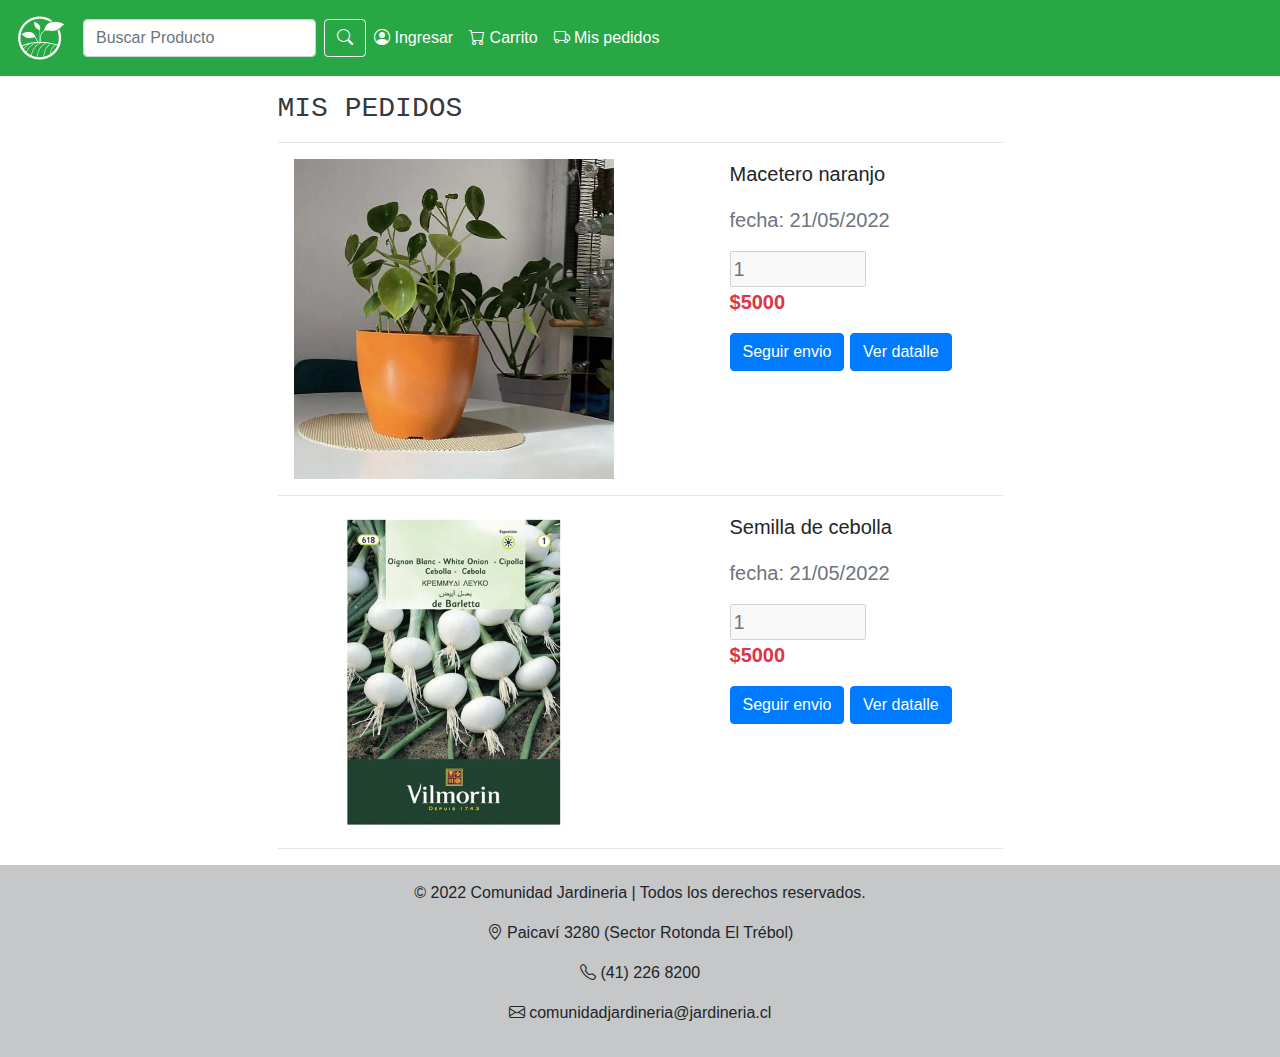
<file: pedidos.html>
<!DOCTYPE html>
<html lang="en">
    <head>
        <meta charset="UTF-8" />
        <meta http-equiv="X-UA-Compatible" content="IE=edge" />
        <meta name="viewport" content="width=device-width, initial-scale=1.0" />
        <link
            rel="stylesheet"
            href="https://cdn.jsdelivr.net/npm/bootstrap-icons@1.8.1/font/bootstrap-icons.css"
        />
        <link
            rel="stylesheet"
            href="https://cdn.jsdelivr.net/npm/bootstrap@4.3.1/dist/css/bootstrap.min.css"
            integrity="sha384-ggOyR0iXCbMQv3Xipma34MD+dH/1fQ784/j6cY/iJTQUOhcWr7x9JvoRxT2MZw1T"
            crossorigin="anonymous"
        />
        <link rel="stylesheet" href="./src/styles/pedidos.css" />
        <title>Document</title>
    </head>
    <body>
        <nav class="navbar navbar-expand-sm navbar-light bg-success">
            <a
                class="navbar-toggler"
                type="button"
                data-toggle="collapse"
                data-target="#navbarSupportedContent"
                aria-controls="navbarSupportedContent"
                aria-expanded="false"
                aria-label="Toggle navigation"
            >
                <i class="bi bi-list text-white"></i>
            </a>
            <a class="navbar-brand" href="./index.html">
                <img class="img_nav" src="./src/img-qs/image 2.png" alt="" />
            </a>
            <form class="form-inline">
                <input
                    class="form-control mr-sm-2"
                    type="search"
                    placeholder="Buscar Producto"
                    aria-label="Search"
                />
                <button
                    class="btn btn-outline-light my-2 my-sm-0 btn-nav"
                    type="submit"
                >
                    <i class="bi bi-search text-white"></i>
                </button>
            </form>
            <div
                class="items collapse navbar-collapse"
                id="navbarSupportedContent"
            >
                <ul class="navbar-nav mr-auto">
                    <li class="nav-item">
                        <a class="nav-link text-white" href="./sesion.html">
                            <i class="bi bi-person-circle"></i> Ingresar
                        </a>
                    </li>
                    <li class="nav-item">
                        <a class="nav-link text-white" href="./carrito.html">
                            <i class="bi bi-cart"></i> Carrito
                        </a>
                    </li>
                    <li class="nav-item dropdown">
                        <a class="nav-link text-white" href="./pedidos.html">
                            <i class="bi bi-truck"></i> Mis pedidos
                        </a>
                    </li>
                </ul>
            </div>
        </nav>
        <div class="d-md-flex justify-content-around">
            <div>
                <p class="text-dark text-monospace h3 mt-3">MIS PEDIDOS</p>
                <hr />
                <div class="d-flex">
                    <img
                        src="./src/img/index img/ActualNaranjo-OPT02_1024x1024.jpg"
                        alt=""
                        class="img-carrito"
                    />
                    <div class="info-carrito">
                        <p>Macetero naranjo</p>
                        <p class="text-secondary">fecha: 21/05/2022</p>
                        <input
                            type="number"
                            disabled
                            placeholder="1"
                            class="w-50"
                        />
                        <div class="d-flex">
                            <span class="text-danger font-weight-bold">$</span>
                            <p class="text-danger precio-carrito">5000</p>
                        </div>
                        <a href="./seguimiento.html" class="btn btn-primary"
                            >Seguir envio</a
                        >
                        <a href="" class="btn btn-primary mt-2 mt-sm-0"
                            >Ver datalle</a
                        >
                    </div>
                </div>
                <hr />
                <div class="d-flex">
                    <img
                        src="./src/img/index img/618CEBOLLINBARLETTA_large.jpg"
                        alt=""
                        class="img-carrito"
                    />
                    <div class="info-carrito">
                        <p>Semilla de cebolla</p>
                        <p class="text-secondary">fecha: 21/05/2022</p>
                        <input
                            type="number"
                            disabled
                            placeholder="1"
                            class="w-50"
                        />
                        <div class="d-flex">
                            <span class="text-danger font-weight-bold">$</span>
                            <p class="text-danger precio-carrito">5000</p>
                        </div>
                        <a href="./seguimiento.html" class="btn btn-primary"
                            >Seguir envio</a
                        >
                        <a href="" class="btn btn-primary mt-2 mt-sm-0"
                            >Ver datalle</a
                        >
                    </div>
                </div>
                <hr />
            </div>
        </div>

        <footer class="bg-light text-center text-lg-start footer-style">
            <div
                class="text-center p-3"
                style="background-color: rgba(0, 0, 0, 0.2)"
            >
                <p>
                    © 2022 Comunidad Jardineria | Todos los derechos reservados.
                </p>
                <p>
                    <i class="bi bi-geo-alt"></i> Paicaví 3280 (Sector Rotonda
                    El Trébol)
                </p>
                <p><i class="bi bi-telephone"></i> (41) 226 8200</p>
                <p>
                    <i class="bi bi-envelope"></i>
                    comunidadjardineria@jardineria.cl
                </p>
            </div>
        </footer>

        <!-- Optional JavaScript -->
        <!-- jQuery first, then Popper.js, then Bootstrap JS -->
        <script
            src="https://code.jquery.com/jquery-3.3.1.slim.min.js"
            integrity="sha384-q8i/X+965DzO0rT7abK41JStQIAqVgRVzpbzo5smXKp4YfRvH+8abtTE1Pi6jizo"
            crossorigin="anonymous"
        ></script>
        <script
            src="https://cdn.jsdelivr.net/npm/popper.js@1.14.7/dist/umd/popper.min.js"
            integrity="sha384-UO2eT0CpHqdSJQ6hJty5KVphtPhzWj9WO1clHTMGa3JDZwrnQq4sF86dIHNDz0W1"
            crossorigin="anonymous"
        ></script>
        <script
            src="https://cdn.jsdelivr.net/npm/bootstrap@4.3.1/dist/js/bootstrap.min.js"
            integrity="sha384-JjSmVgyd0p3pXB1rRibZUAYoIIy6OrQ6VrjIEaFf/nJGzIxFDsf4x0xIM+B07jRM"
            crossorigin="anonymous"
        ></script>
    </body>
</html>
</file>
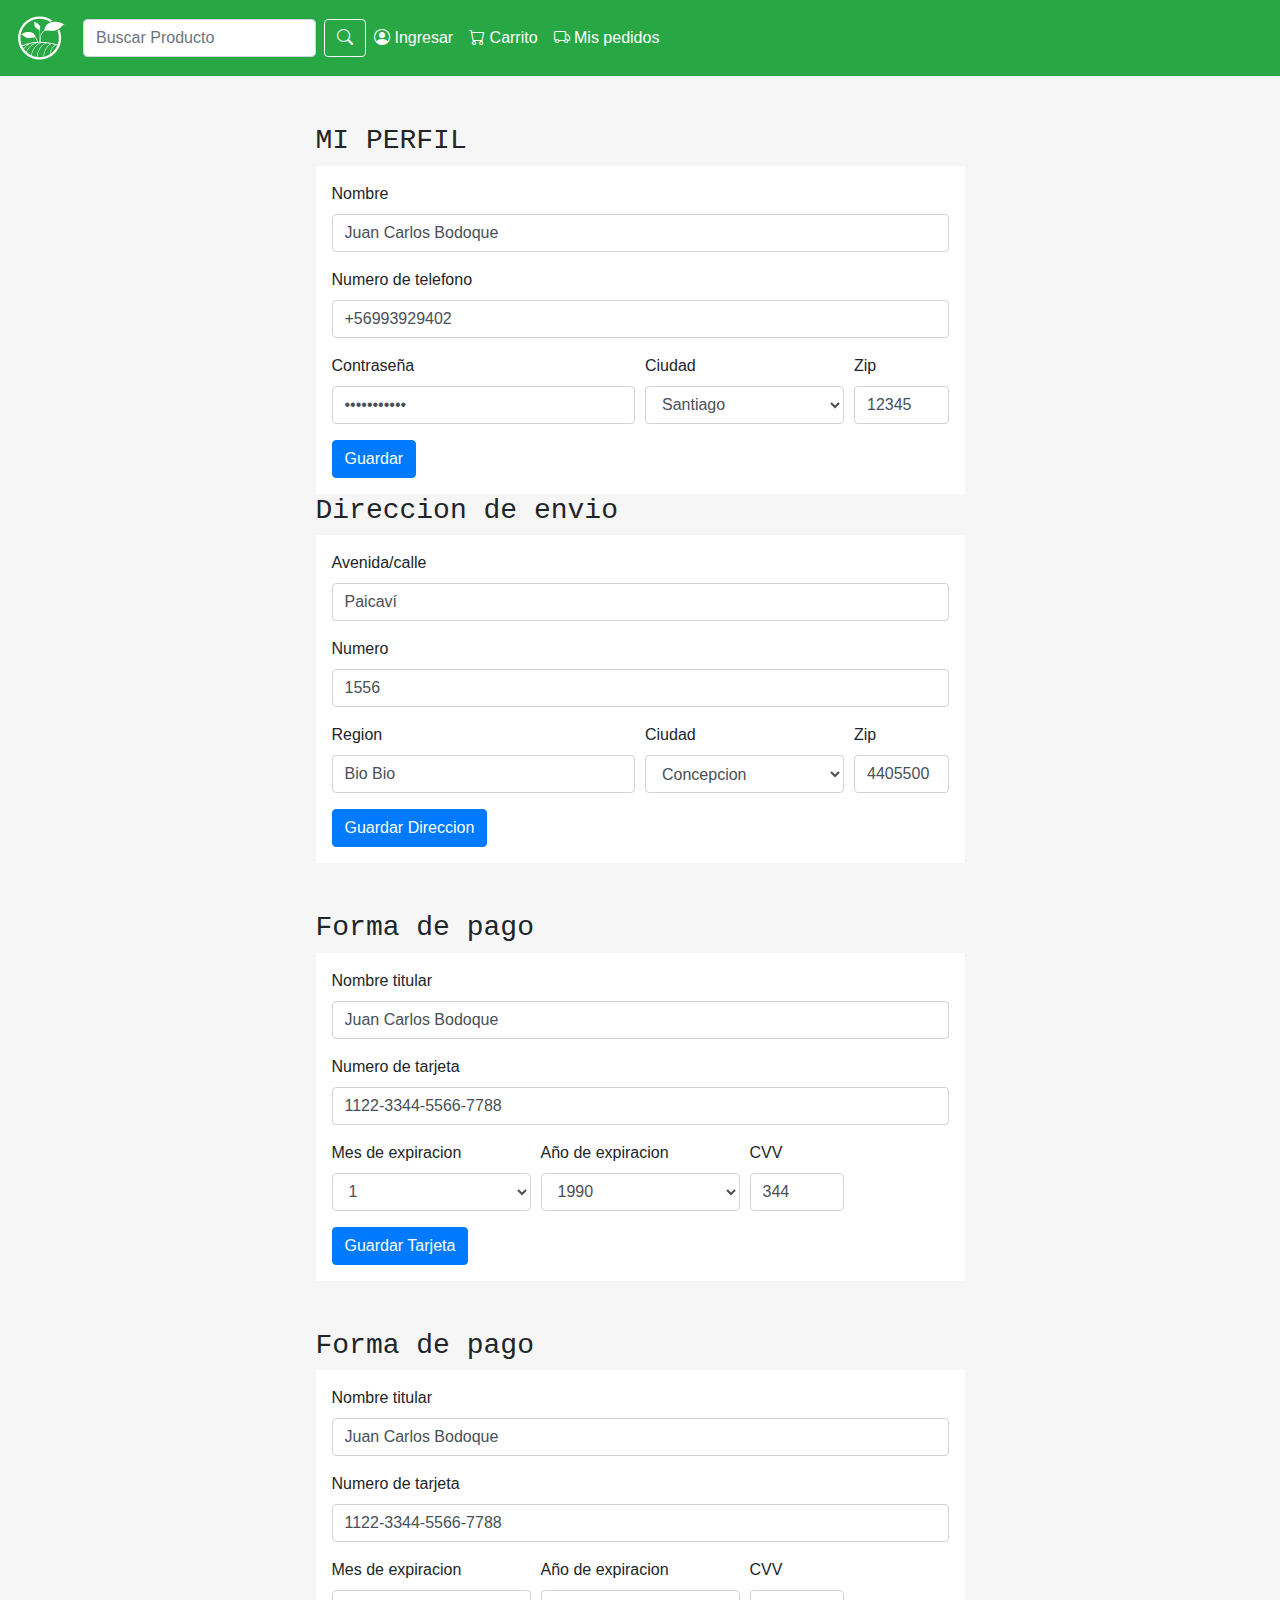
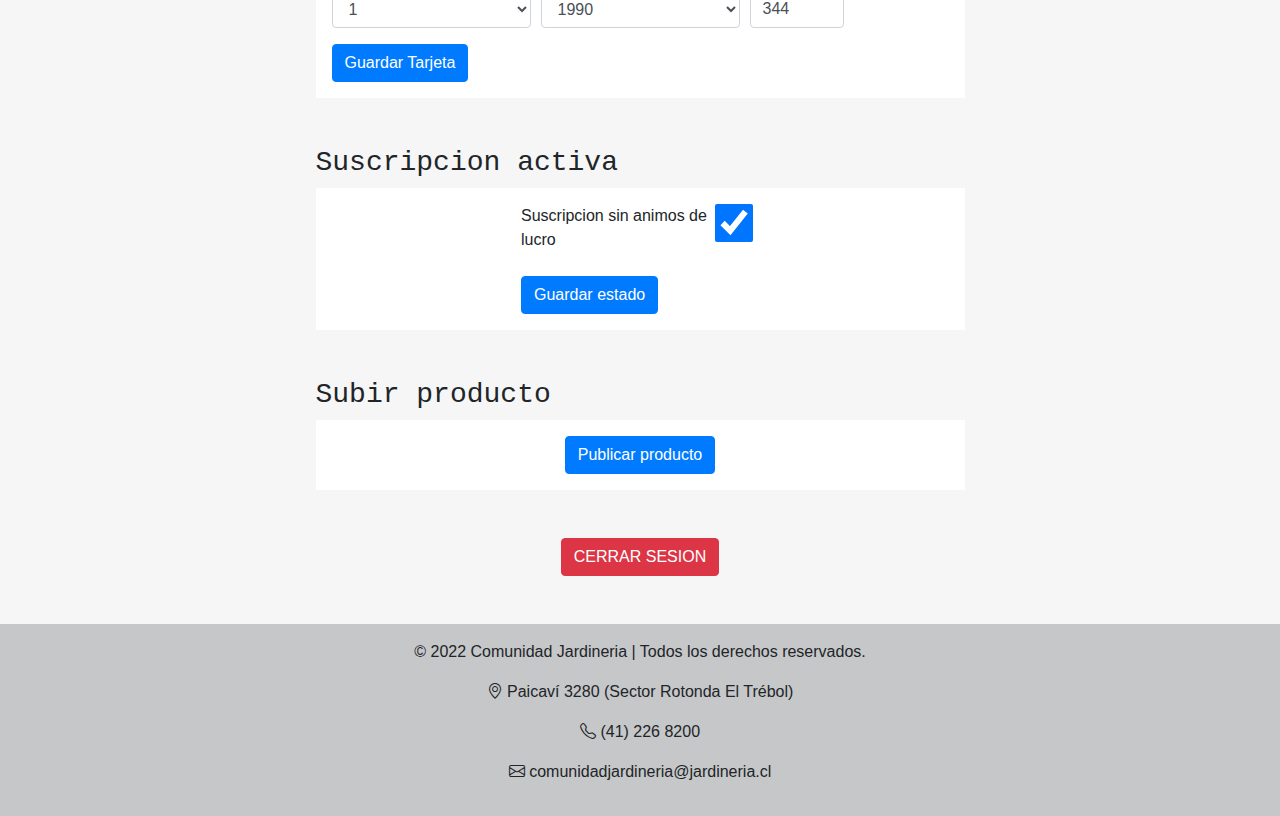
<file: perfil.html>
<!DOCTYPE html>
<html lang="en">
    <head>
        <meta charset="UTF-8" />
        <meta http-equiv="X-UA-Compatible" content="IE=edge" />
        <meta name="viewport" content="width=device-width, initial-scale=1.0" />
        <link
            rel="stylesheet"
            href="https://cdn.jsdelivr.net/npm/bootstrap-icons@1.8.1/font/bootstrap-icons.css"
        />
        <link
            rel="stylesheet"
            href="https://cdn.jsdelivr.net/npm/bootstrap@4.3.1/dist/css/bootstrap.min.css"
            integrity="sha384-ggOyR0iXCbMQv3Xipma34MD+dH/1fQ784/j6cY/iJTQUOhcWr7x9JvoRxT2MZw1T"
            crossorigin="anonymous"
        />
        <link rel="stylesheet" href="./src/styles/perfil.css" />
        <title>Document</title>
    </head>
    <body>
        <nav class="navbar navbar-expand-sm navbar-light bg-success">
            <a
                class="navbar-toggler"
                type="button"
                data-toggle="collapse"
                data-target="#navbarSupportedContent"
                aria-controls="navbarSupportedContent"
                aria-expanded="false"
                aria-label="Toggle navigation"
            >
                <i class="bi bi-list text-white"></i>
            </a>
            <a class="navbar-brand" href="./index.html">
                <img class="img_nav" src="./src/img-qs/image 2.png" alt="" />
            </a>
            <form class="form-inline">
                <input
                    class="form-control mr-sm-2"
                    type="search"
                    placeholder="Buscar Producto"
                    aria-label="Search"
                />
                <button
                    class="btn btn-outline-light my-2 my-sm-0 btn-nav"
                    type="submit"
                >
                    <i class="bi bi-search text-white"></i>
                </button>
            </form>
            <div
                class="items collapse navbar-collapse"
                id="navbarSupportedContent"
            >
                <ul class="navbar-nav mr-auto">
                    <li class="nav-item">
                        <a class="nav-link text-white" href="./sesion.html">
                            <i class="bi bi-person-circle"></i> Ingresar
                        </a>
                    </li>
                    <li class="nav-item">
                        <a class="nav-link text-white" href="./carrito.html">
                            <i class="bi bi-cart"></i> Carrito
                        </a>
                    </li>
                    <li class="nav-item dropdown">
                        <a class="nav-link text-white" href="./pedidos.html">
                            <i class="bi bi-truck"></i> Mis pedidos
                        </a>
                    </li>
                </ul>
            </div>
        </nav>
        <div class="d-md-flex justify-content-around">
            <div class="compra mt-5">
                <div class="direccion">
                    <p class="h3 text-monospace">MI PERFIL</p>
                    <div class="form-direccion">
                        <form>
                            <div class="form-group">
                                <label for="inputAddress">Nombre</label>
                                <input
                                    type="text"
                                    class="form-control w-100"
                                    id="inputAddress"
                                    required
                                    min="1"
                                    value="Juan Carlos Bodoque"
                                />
                            </div>
                            <div class="form-group">
                                <label for="inputAddress2"
                                    >Numero de telefono</label
                                >
                                <input
                                    type="text"
                                    class="form-control w-100"
                                    id="inputAddress2"
                                    required
                                    min="8"
                                    value="+56993929402"
                                />
                            </div>
                            <div class="form-row">
                                <div class="form-group col-md-6">
                                    <label for="inputCity">Contraseña</label>
                                    <input
                                        type="password"
                                        class="form-control w-100"
                                        id="inputCity"
                                        required
                                        min="1"
                                        value="***********"
                                    />
                                </div>
                                <div class="form-group col-md-4">
                                    <label for="inputState">Ciudad</label>
                                    <select
                                        id="inputState"
                                        class="form-control w-100"
                                        required
                                    >
                                        <option selected>Santiago</option>
                                        <option>Concepcion</option>
                                    </select>
                                </div>
                                <div class="form-group col-md-2">
                                    <label for="inputZip">Zip</label>
                                    <input
                                        type="text"
                                        class="form-control w-100"
                                        id="inputZip"
                                        required
                                        min="1"
                                        value="12345"
                                    />
                                </div>
                            </div>
                            <button type="submit" class="btn btn-primary">
                                Guardar
                            </button>
                        </form>
                    </div>
                </div>
                <div class="direccion">
                    <p class="h3 text-monospace">Direccion de envio</p>
                    <div class="form-direccion">
                        <form>
                            <div class="form-group">
                                <label for="inputAddress">Avenida/calle</label>
                                <input
                                    type="text"
                                    class="form-control w-100"
                                    id="inputAddress"
                                    required
                                    min="1"
                                    value="Paicaví"
                                />
                            </div>
                            <div class="form-group">
                                <label for="inputAddress2">Numero</label>
                                <input
                                    type="text"
                                    class="form-control w-100"
                                    id="inputAddress2"
                                    required
                                    min="1"
                                    value="1556"
                                />
                            </div>
                            <div class="form-row">
                                <div class="form-group col-md-6">
                                    <label for="inputCity">Region</label>
                                    <input
                                        type="text"
                                        class="form-control w-100"
                                        id="inputCity"
                                        required
                                        min="1"
                                        value="Bio Bio"
                                    />
                                </div>
                                <div class="form-group col-md-4">
                                    <label for="inputState">Ciudad</label>
                                    <select
                                        id="inputState"
                                        class="form-control w-100"
                                        required
                                    >
                                        <option selected>Concepcion</option>
                                        <option>Santiago</option>
                                    </select>
                                </div>
                                <div class="form-group col-md-2">
                                    <label for="inputZip">Zip</label>
                                    <input
                                        type="text"
                                        class="form-control w-100"
                                        id="inputZip"
                                        required
                                        min="1"
                                        value="4405500"
                                    />
                                </div>
                            </div>
                            <button type="submit" class="btn btn-primary">
                                Guardar Direccion
                            </button>
                        </form>
                    </div>
                </div>
                <div class="direccion mt-5">
                    <p class="h3 text-monospace">Forma de pago</p>
                    <div class="form-direccion">
                        <form>
                            <div class="form-group">
                                <label for="nombre-tarjeta"
                                    >Nombre titular</label
                                >
                                <input
                                    type="text"
                                    class="form-control w-100"
                                    id="nombre-tarjeta"
                                    required
                                    min="1"
                                    value="Juan Carlos Bodoque"
                                />
                            </div>
                            <div class="form-group">
                                <label for="tarjeta">Numero de tarjeta</label>
                                <input
                                    type="text"
                                    class="form-control w-100"
                                    id="tarjeta"
                                    required
                                    min="1"
                                    value="1122-3344-5566-7788"
                                />
                            </div>
                            <div class="form-row">
                                <div class="form-group col-md-4">
                                    <label for="mes-exp"
                                        >Mes de expiracion</label
                                    >
                                    <select
                                        id="inputState"
                                        class="form-control w-100"
                                        required
                                    >
                                        <option selected>1</option>
                                        <option>2</option>
                                    </select>
                                </div>
                                <div class="form-group col-md-4">
                                    <label for="inputState"
                                        >Año de expiracion</label
                                    >
                                    <select
                                        id="inputState"
                                        class="form-control w-100"
                                        required
                                    >
                                        <option selected>1990</option>
                                        <option>1992</option>
                                    </select>
                                </div>
                                <div class="form-group col-md-2">
                                    <label for="inputZip">CVV</label>
                                    <input
                                        type="text"
                                        class="form-control w-100"
                                        id="inputZip"
                                        required
                                        min="1"
                                        value="344"
                                    />
                                </div>
                            </div>
                            <button type="submit" class="btn btn-primary">
                                Guardar Tarjeta
                            </button>
                        </form>
                    </div>
                </div>
                <div class="direccion mt-5">
                    <p class="h3 text-monospace">Forma de pago</p>
                    <div class="form-direccion">
                        <form>
                            <div class="form-group">
                                <label for="nombre-tarjeta"
                                    >Nombre titular</label
                                >
                                <input
                                    type="text"
                                    class="form-control w-100"
                                    id="nombre-tarjeta"
                                    value="Juan Carlos Bodoque"
                                    required
                                    min="1"
                                />
                            </div>
                            <div class="form-group">
                                <label for="tarjeta">Numero de tarjeta</label>
                                <input
                                    type="text"
                                    class="form-control w-100"
                                    id="tarjeta"
                                    value="1122-3344-5566-7788"
                                    required
                                    min="1"
                                />
                            </div>
                            <div class="form-row">
                                <div class="form-group col-md-4">
                                    <label for="mes-exp"
                                        >Mes de expiracion</label
                                    >
                                    <select
                                        id="inputState"
                                        class="form-control w-100"
                                        required
                                    >
                                        <option selected>1</option>
                                        <option>2</option>
                                    </select>
                                </div>
                                <div class="form-group col-md-4">
                                    <label for="inputState"
                                        >Año de expiracion</label
                                    >
                                    <select
                                        id="inputState"
                                        class="form-control w-100"
                                        required
                                    >
                                        <option selected>1990</option>
                                        <option>1992</option>
                                    </select>
                                </div>
                                <div class="form-group col-md-2">
                                    <label for="inputZip">CVV</label>
                                    <input
                                        type="text"
                                        class="form-control w-100"
                                        required
                                        min="1"
                                        id="inputZip"
                                        value="344"
                                    />
                                </div>
                            </div>
                            <button type="submit" class="btn btn-primary">
                                Guardar Tarjeta
                            </button>
                        </form>
                    </div>
                </div>
                <div class="direccion mt-5">
                    <p class="h3 text-monospace">Suscripcion activa</p>
                    <div class="form-direccion d-flex justify-content-center">
                        <form>
                            <div class="form-group d-flex">
                                <label for="nombre-tarjeta"
                                    >Suscripcion sin animos de lucro</label
                                >
                                <input
                                    type="checkbox"
                                    class="form-control w-25"
                                    id="nombre-tarjeta"
                                    required
                                    checked
                                />
                            </div>
                            <button type="submit" class="btn btn-primary">
                                Guardar estado
                            </button>
                        </form>
                    </div>
                </div>
                <div class="direccion mt-5 mb-5">
                    <p class="h3 text-monospace">Subir producto</p>
                    <div class="form-direccion d-flex justify-content-center">
                        <a href="./vender.html" class="btn btn-primary"
                            >Publicar producto</a
                        >
                    </div>
                </div>
                <div class="d-flex justify-content-center mt-5">
                    <a href="./index.html" class="btn btn-danger"
                        >CERRAR SESION</a
                    >
                </div>
            </div>
        </div>

        <footer class="bg-light text-center text-lg-start footer-style mt-5">
            <div
                class="text-center p-3"
                style="background-color: rgba(0, 0, 0, 0.2)"
            >
                <p>
                    © 2022 Comunidad Jardineria | Todos los derechos reservados.
                </p>
                <p>
                    <i class="bi bi-geo-alt"></i> Paicaví 3280 (Sector Rotonda
                    El Trébol)
                </p>
                <p><i class="bi bi-telephone"></i> (41) 226 8200</p>
                <p>
                    <i class="bi bi-envelope"></i>
                    comunidadjardineria@jardineria.cl
                </p>
            </div>
        </footer>

        <!-- Optional JavaScript -->
        <!-- jQuery first, then Popper.js, then Bootstrap JS -->
        <script
            src="https://code.jquery.com/jquery-3.3.1.slim.min.js"
            integrity="sha384-q8i/X+965DzO0rT7abK41JStQIAqVgRVzpbzo5smXKp4YfRvH+8abtTE1Pi6jizo"
            crossorigin="anonymous"
        ></script>
        <script
            src="https://cdn.jsdelivr.net/npm/popper.js@1.14.7/dist/umd/popper.min.js"
            integrity="sha384-UO2eT0CpHqdSJQ6hJty5KVphtPhzWj9WO1clHTMGa3JDZwrnQq4sF86dIHNDz0W1"
            crossorigin="anonymous"
        ></script>
        <script
            src="https://cdn.jsdelivr.net/npm/bootstrap@4.3.1/dist/js/bootstrap.min.js"
            integrity="sha384-JjSmVgyd0p3pXB1rRibZUAYoIIy6OrQ6VrjIEaFf/nJGzIxFDsf4x0xIM+B07jRM"
            crossorigin="anonymous"
        ></script>
    </body>
</html>
</file>
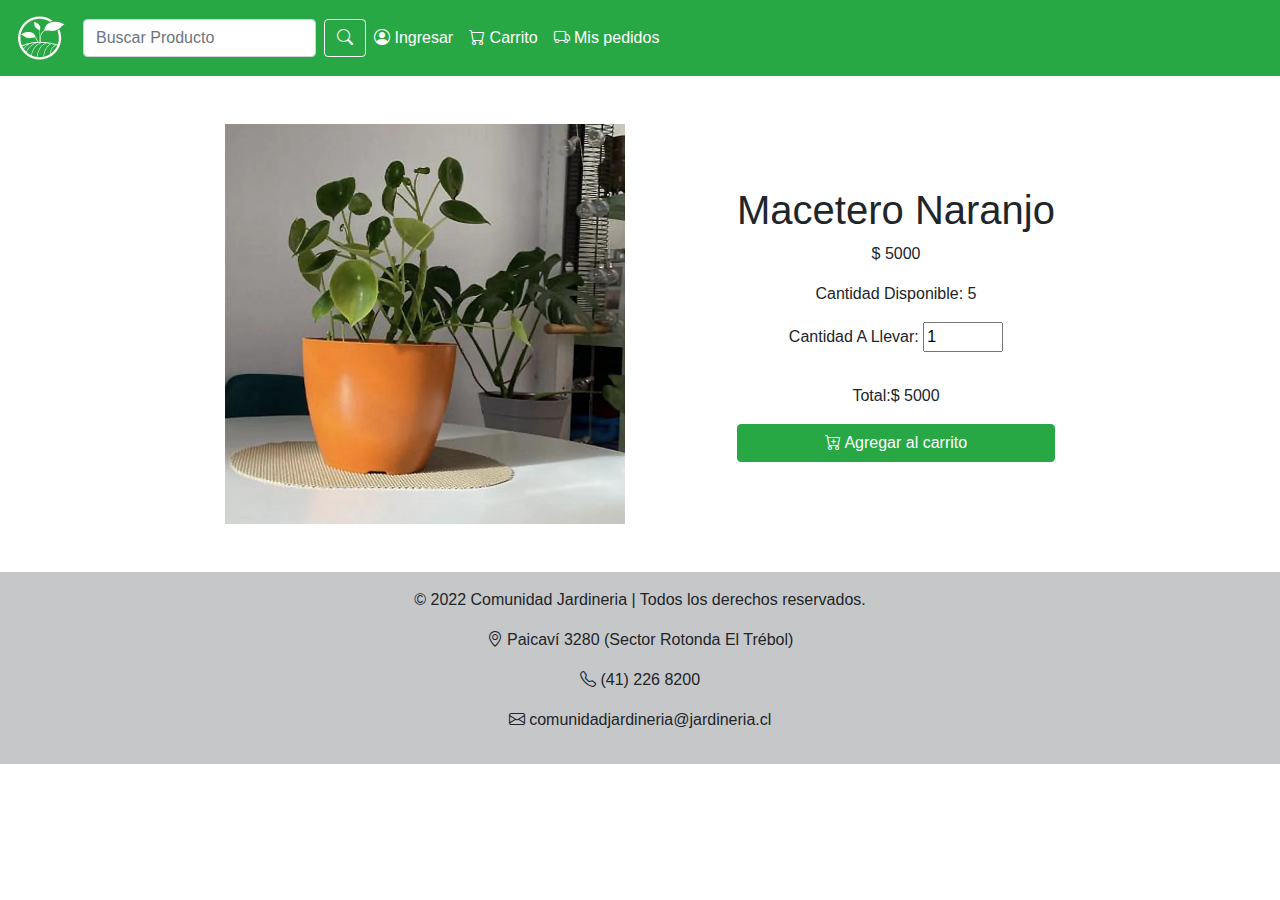
<file: producto.html>
<!DOCTYPE html>
<html lang="en">
    <head>
        <meta charset="UTF-8" />
        <meta http-equiv="X-UA-Compatible" content="IE=edge" />
        <meta name="viewport" content="width=device-width, initial-scale=1.0" />
        <link
            rel="stylesheet"
            href="https://cdn.jsdelivr.net/npm/bootstrap-icons@1.8.1/font/bootstrap-icons.css"
        />
        <link
            rel="stylesheet"
            href="https://cdn.jsdelivr.net/npm/bootstrap@4.3.1/dist/css/bootstrap.min.css"
            integrity="sha384-ggOyR0iXCbMQv3Xipma34MD+dH/1fQ784/j6cY/iJTQUOhcWr7x9JvoRxT2MZw1T"
            crossorigin="anonymous"
        />
        <link rel="stylesheet" href="./src/styles/producto.css" />
        <title>Producto</title>
    </head>
    <body>
        <nav class="navbar navbar-expand-sm navbar-light bg-success">
            <a
                class="navbar-toggler"
                type="button"
                data-toggle="collapse"
                data-target="#navbarSupportedContent"
                aria-controls="navbarSupportedContent"
                aria-expanded="false"
                aria-label="Toggle navigation"
            >
                <i class="bi bi-list text-white"></i>
            </a>
            <a class="navbar-brand" href="./index.html">
                <img
                    class="img_nav"
                    src="./src/img/index img/image 2.png"
                    alt=""
                />
            </a>
            <form class="form-inline">
                <input
                    class="form-control mr-sm-2"
                    type="search"
                    placeholder="Buscar Producto"
                    aria-label="Search"
                />
                <button
                    class="btn btn-outline-light my-2 my-sm-0 btn-nav"
                    type="submit"
                >
                    <i class="bi bi-search text-white"></i>
                </button>
            </form>
            <div
                class="items collapse navbar-collapse"
                id="navbarSupportedContent"
            >
                <ul class="navbar-nav mr-auto">
                    <li class="nav-item">
                        <a class="nav-link text-white" href="./sesion.html">
                            <i class="bi bi-person-circle"></i> Ingresar
                        </a>
                    </li>
                    <li class="nav-item">
                        <a class="nav-link text-white" href="./carrito.html">
                            <i class="bi bi-cart"></i> Carrito
                        </a>
                    </li>
                    <li class="nav-item dropdown">
                        <a class="nav-link text-white" href="./pedidos.html">
                            <i class="bi bi-truck"></i> Mis pedidos
                        </a>
                    </li>
                </ul>
            </div>
        </nav>
        <div
            class="producto d-md-flex text-center p-md-5 align-items-md-center justify-content-center"
        >
            <div class="div-img">
                <img
                    class="img-producto"
                    src="./src/img/index img/ActualNaranjo-OPT02_1024x1024.jpg"
                    alt=""
                />
            </div>
            <div class="descProducto d-flex text-center flex-column">
                <h1>Macetero Naranjo</h1>
                <p>
                    <span>$</span>
                    <span id="precio-num">5000</span>
                </p>
                <p>
                    <span>Cantidad Disponible:</span>
                    <span id="disp-num">5</span>
                </p>
                <p>
                    <span>Cantidad A Llevar:</span>
                    <input
                        class="input-num"
                        type="number"
                        name="cant-num"
                        id="cantidad-num"
                        value="1"
                        max="100"
                        min="1"
                        required
                    />
                </p>
                <p>
                    <span id="alert"></span>
                </p>
                <p>
                    <span>Total:$</span>
                    <span id="total-num">5000</span>
                </p>
                <button class="btn btn-success">
                    <i class="bi bi-cart-plus"></i> Agregar al carrito
                </button>
            </div>
        </div>
        <footer class="bg-light text-center text-lg-start footer-style">
            <div
                class="text-center p-3"
                style="background-color: rgba(0, 0, 0, 0.2)"
            >
                <p>
                    © 2022 Comunidad Jardineria | Todos los derechos reservados.
                </p>
                <p>
                    <i class="bi bi-geo-alt"></i> Paicaví 3280 (Sector Rotonda
                    El Trébol)
                </p>
                <p><i class="bi bi-telephone"></i> (41) 226 8200</p>
                <p>
                    <i class="bi bi-envelope"></i>
                    comunidadjardineria@jardineria.cl
                </p>
            </div>
        </footer>
        <script src="./src/js/producto.js"></script>
    </body>
</html>
</file>
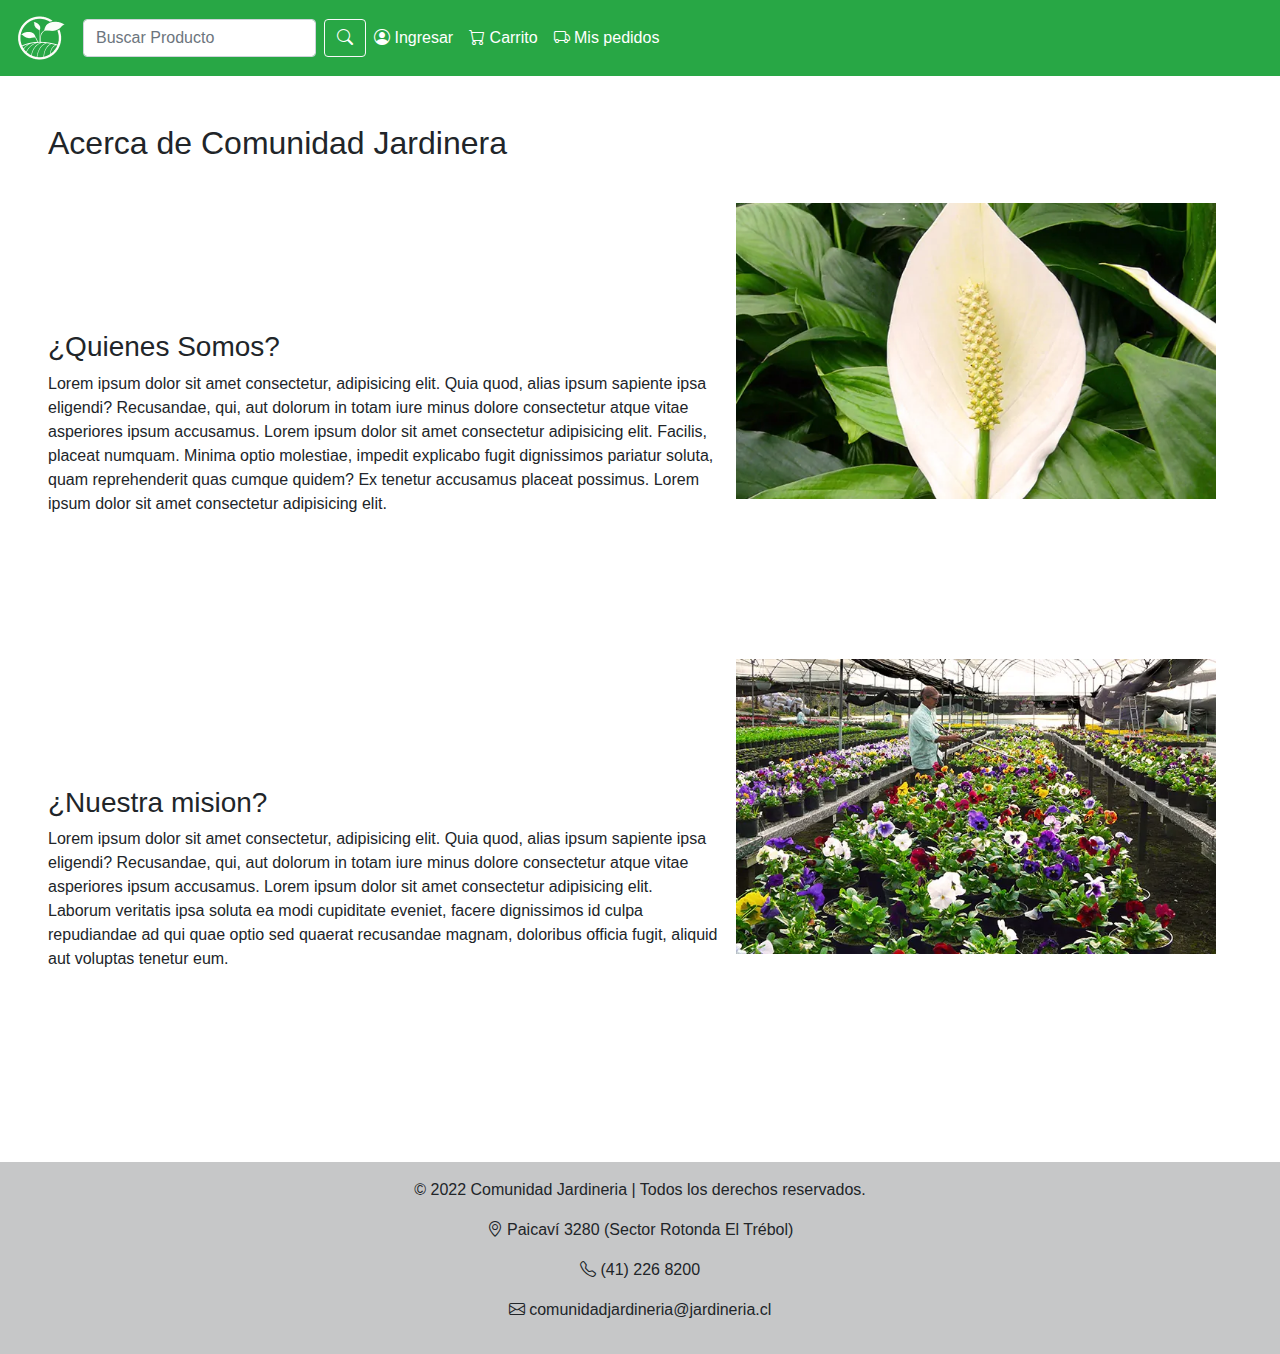
<file: quienessomos.html>
<!DOCTYPE html>
<html lang="en">
    <head>
        <meta charset="UTF-8" />
        <meta http-equiv="X-UA-Compatible" content="IE=edge" />
        <meta name="viewport" content="width=device-width, initial-scale=1.0" />
        <link
            rel="stylesheet"
            href="https://cdn.jsdelivr.net/npm/bootstrap-icons@1.8.1/font/bootstrap-icons.css"
        />
        <link
            rel="stylesheet"
            href="https://cdn.jsdelivr.net/npm/bootstrap@4.3.1/dist/css/bootstrap.min.css"
            integrity="sha384-ggOyR0iXCbMQv3Xipma34MD+dH/1fQ784/j6cY/iJTQUOhcWr7x9JvoRxT2MZw1T"
            crossorigin="anonymous"
        />
        <link rel="stylesheet" href="./src/styles/quienessomos.css" />
        <title>Comunidad Jardineria</title>
    </head>
    <body>
        <nav class="navbar navbar-expand-sm navbar-light bg-success">
            <a
                class="navbar-toggler"
                type="button"
                data-toggle="collapse"
                data-target="#navbarSupportedContent"
                aria-controls="navbarSupportedContent"
                aria-expanded="false"
                aria-label="Toggle navigation"
            >
                <i class="bi bi-list text-white"></i>
            </a>
            <a class="navbar-brand" href="./index.html">
                <img class="img_nav" src="./src/img-qs/image 2.png" alt="" />
            </a>
            <form class="form-inline">
                <input
                    class="form-control mr-sm-2"
                    type="search"
                    placeholder="Buscar Producto"
                    aria-label="Search"
                />
                <button
                    class="btn btn-outline-light my-2 my-sm-0 btn-nav"
                    type="submit"
                >
                    <i class="bi bi-search text-white"></i>
                </button>
            </form>
            <div
                class="items collapse navbar-collapse"
                id="navbarSupportedContent"
            >
                <ul class="navbar-nav mr-auto">
                    <li class="nav-item">
                        <a class="nav-link text-white" href="./sesion.html">
                            <i class="bi bi-person-circle"></i> Ingresar
                        </a>
                    </li>
                    <li class="nav-item">
                        <a class="nav-link text-white" href="./carrito.html">
                            <i class="bi bi-cart"></i> Carrito
                        </a>
                    </li>
                    <li class="nav-item dropdown">
                        <a class="nav-link text-white" href="./pedidos.html">
                            <i class="bi bi-truck"></i> Mis pedidos
                        </a>
                    </li>
                </ul>
            </div>
        </nav>
        <div class="d-flex justify-content-center flex-column p-5">
            <div>
                <h2>Acerca de Comunidad Jardinera</h2>
            </div>
            <hr />
            <div class="d-flex sec-preguntas">
                <div>
                    <h3>¿Quienes Somos?</h3>
                    <p>
                        Lorem ipsum dolor sit amet consectetur, adipisicing
                        elit. Quia quod, alias ipsum sapiente ipsa eligendi?
                        Recusandae, qui, aut dolorum in totam iure minus dolore
                        consectetur atque vitae asperiores ipsum accusamus.
                        Lorem ipsum dolor sit amet consectetur adipisicing elit.
                        Facilis, placeat numquam. Minima optio molestiae,
                        impedit explicabo fugit dignissimos pariatur soluta,
                        quam reprehenderit quas cumque quidem? Ex tenetur
                        accusamus placeat possimus. Lorem ipsum dolor sit amet
                        consectetur adipisicing elit.
                    </p>
                </div>
                <img
                    class="img-size"
                    src="./src/img-qs/jardineros-interna-cultivos-2.jpg"
                    alt=""
                />
            </div>
            <div class="d-flex sec-preguntas">
                <div>
                    <h3>¿Nuestra mision?</h3>
                    <p>
                        Lorem ipsum dolor sit amet consectetur, adipisicing
                        elit. Quia quod, alias ipsum sapiente ipsa eligendi?
                        Recusandae, qui, aut dolorum in totam iure minus dolore
                        consectetur atque vitae asperiores ipsum accusamus.
                        Lorem ipsum dolor sit amet consectetur adipisicing elit.
                        Laborum veritatis ipsa soluta ea modi cupiditate
                        eveniet, facere dignissimos id culpa repudiandae ad qui
                        quae optio sed quaerat recusandae magnam, doloribus
                        officia fugit, aliquid aut voluptas tenetur eum.
                    </p>
                </div>
                <img
                    class="img-size"
                    src="./src/img-qs/jardineros-interna-cultivos-3.jpg"
                    alt=""
                />
            </div>
        </div>
        <footer class="bg-light text-center text-lg-start footer-style">
            <div
                class="text-center p-3"
                style="background-color: rgba(0, 0, 0, 0.2)"
            >
                <p>
                    © 2022 Comunidad Jardineria | Todos los derechos reservados.
                </p>
                <p>
                    <i class="bi bi-geo-alt"></i> Paicaví 3280 (Sector Rotonda
                    El Trébol)
                </p>
                <p><i class="bi bi-telephone"></i> (41) 226 8200</p>
                <p>
                    <i class="bi bi-envelope"></i>
                    comunidadjardineria@jardineria.cl
                </p>
            </div>
        </footer>

        <!-- Optional JavaScript -->
        <!-- jQuery first, then Popper.js, then Bootstrap JS -->
        <script
            src="https://code.jquery.com/jquery-3.3.1.slim.min.js"
            integrity="sha384-q8i/X+965DzO0rT7abK41JStQIAqVgRVzpbzo5smXKp4YfRvH+8abtTE1Pi6jizo"
            crossorigin="anonymous"
        ></script>
        <script
            src="https://cdn.jsdelivr.net/npm/popper.js@1.14.7/dist/umd/popper.min.js"
            integrity="sha384-UO2eT0CpHqdSJQ6hJty5KVphtPhzWj9WO1clHTMGa3JDZwrnQq4sF86dIHNDz0W1"
            crossorigin="anonymous"
        ></script>
        <script
            src="https://cdn.jsdelivr.net/npm/bootstrap@4.3.1/dist/js/bootstrap.min.js"
            integrity="sha384-JjSmVgyd0p3pXB1rRibZUAYoIIy6OrQ6VrjIEaFf/nJGzIxFDsf4x0xIM+B07jRM"
            crossorigin="anonymous"
        ></script>
    </body>
</html>
</file>
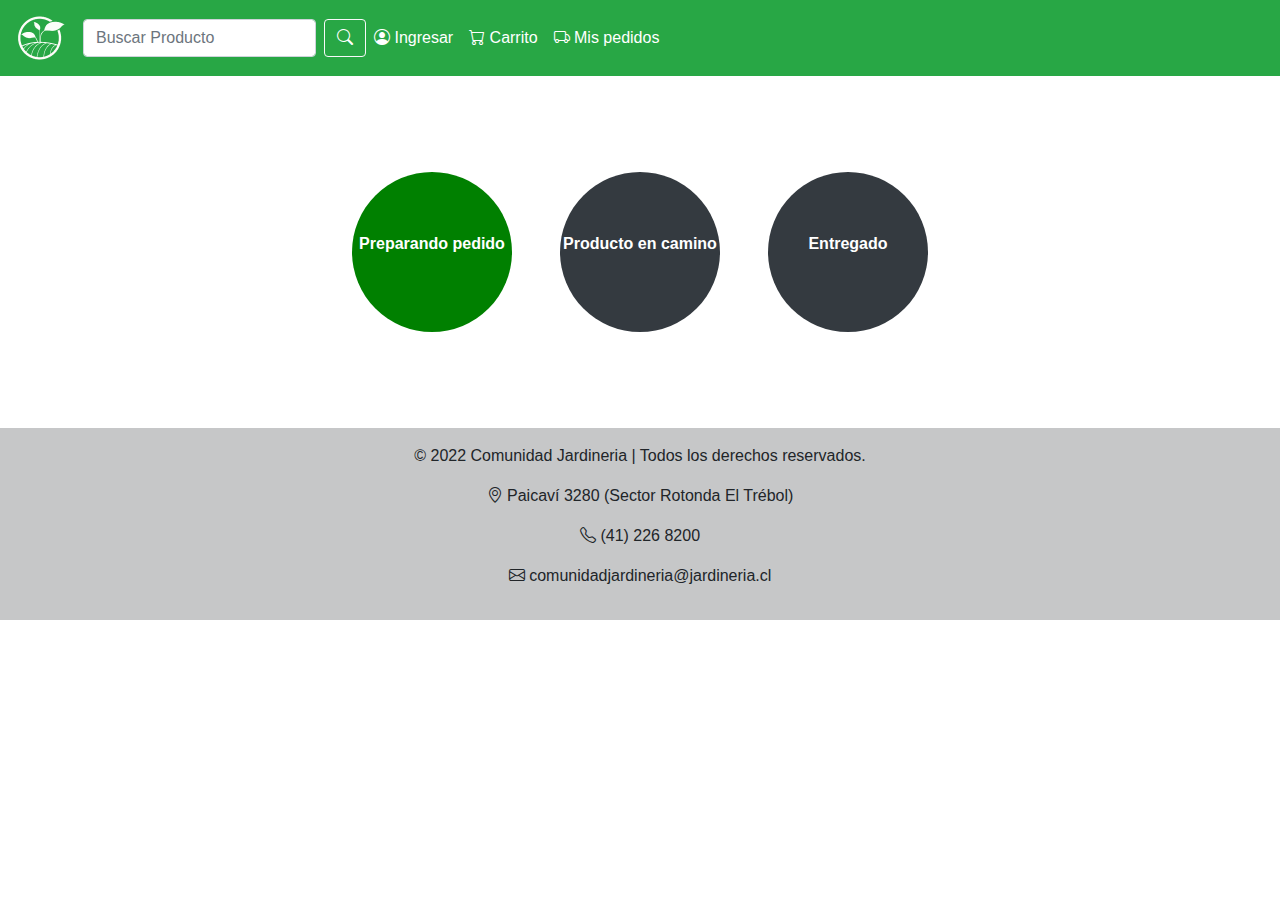
<file: seguimiento.html>
<!DOCTYPE html>
<html lang="en">
    <head>
        <meta charset="UTF-8" />
        <meta http-equiv="X-UA-Compatible" content="IE=edge" />
        <meta name="viewport" content="width=device-width, initial-scale=1.0" />
        <link
            rel="stylesheet"
            href="https://cdn.jsdelivr.net/npm/bootstrap-icons@1.8.1/font/bootstrap-icons.css"
        />
        <link
            rel="stylesheet"
            href="https://cdn.jsdelivr.net/npm/bootstrap@4.3.1/dist/css/bootstrap.min.css"
            integrity="sha384-ggOyR0iXCbMQv3Xipma34MD+dH/1fQ784/j6cY/iJTQUOhcWr7x9JvoRxT2MZw1T"
            crossorigin="anonymous"
        />
        <link rel="stylesheet" href="/src/styles/seguimiento.css" />
        <title>Document</title>
    </head>
    <body>
        <nav class="navbar navbar-expand-sm navbar-light bg-success">
            <a
                class="navbar-toggler"
                type="button"
                data-toggle="collapse"
                data-target="#navbarSupportedContent"
                aria-controls="navbarSupportedContent"
                aria-expanded="false"
                aria-label="Toggle navigation"
            >
                <i class="bi bi-list text-white"></i>
            </a>
            <a class="navbar-brand" href="./index.html">
                <img class="img_nav" src="./src/img-qs/image 2.png" alt="" />
            </a>
            <form class="form-inline">
                <input
                    class="form-control mr-sm-2"
                    type="search"
                    placeholder="Buscar Producto"
                    aria-label="Search"
                />
                <button
                    class="btn btn-outline-light my-2 my-sm-0 btn-nav"
                    type="submit"
                >
                    <i class="bi bi-search text-white"></i>
                </button>
            </form>
            <div
                class="items collapse navbar-collapse"
                id="navbarSupportedContent"
            >
                <ul class="navbar-nav mr-auto">
                    <li class="nav-item">
                        <a class="nav-link text-white" href="./sesion.html">
                            <i class="bi bi-person-circle"></i> Ingresar
                        </a>
                    </li>
                    <li class="nav-item">
                        <a class="nav-link text-white" href="./carrito.html">
                            <i class="bi bi-cart"></i> Carrito
                        </a>
                    </li>
                    <li class="nav-item dropdown">
                        <a class="nav-link text-white" href="./pedidos.html">
                            <i class="bi bi-truck"></i> Mis pedidos
                        </a>
                    </li>
                </ul>
            </div>
        </nav>
        <div
            class="d-flex justify-content-center mt-5 flex-column align-items-center flex-md-row p-md-5 mb-md-5"
        >
            <div id="circulo" class="mr-md-5">
                <p>Preparando pedido</p>
            </div>
            <div id="circulo" class="bg-dark mt-3 mt-md-0 mr-md-5">
                <p>Producto en camino</p>
            </div>
            <div id="circulo" class="bg-dark mt-3 mb-5 mb-md-0 mt-md-0">
                <p>Entregado</p>
            </div>
        </div>
        <footer class="bg-light text-center text-lg-start footer-style">
            <div
                class="text-center p-3"
                style="background-color: rgba(0, 0, 0, 0.2)"
            >
                <p>
                    © 2022 Comunidad Jardineria | Todos los derechos reservados.
                </p>
                <p>
                    <i class="bi bi-geo-alt"></i> Paicaví 3280 (Sector Rotonda
                    El Trébol)
                </p>
                <p><i class="bi bi-telephone"></i> (41) 226 8200</p>
                <p>
                    <i class="bi bi-envelope"></i>
                    comunidadjardineria@jardineria.cl
                </p>
            </div>
        </footer>

        <!-- Optional JavaScript -->
        <!-- jQuery first, then Popper.js, then Bootstrap JS -->
        <script
            src="https://code.jquery.com/jquery-3.3.1.slim.min.js"
            integrity="sha384-q8i/X+965DzO0rT7abK41JStQIAqVgRVzpbzo5smXKp4YfRvH+8abtTE1Pi6jizo"
            crossorigin="anonymous"
        ></script>
        <script
            src="https://cdn.jsdelivr.net/npm/popper.js@1.14.7/dist/umd/popper.min.js"
            integrity="sha384-UO2eT0CpHqdSJQ6hJty5KVphtPhzWj9WO1clHTMGa3JDZwrnQq4sF86dIHNDz0W1"
            crossorigin="anonymous"
        ></script>
        <script
            src="https://cdn.jsdelivr.net/npm/bootstrap@4.3.1/dist/js/bootstrap.min.js"
            integrity="sha384-JjSmVgyd0p3pXB1rRibZUAYoIIy6OrQ6VrjIEaFf/nJGzIxFDsf4x0xIM+B07jRM"
            crossorigin="anonymous"
        ></script>
    </body>
</html>
</file>
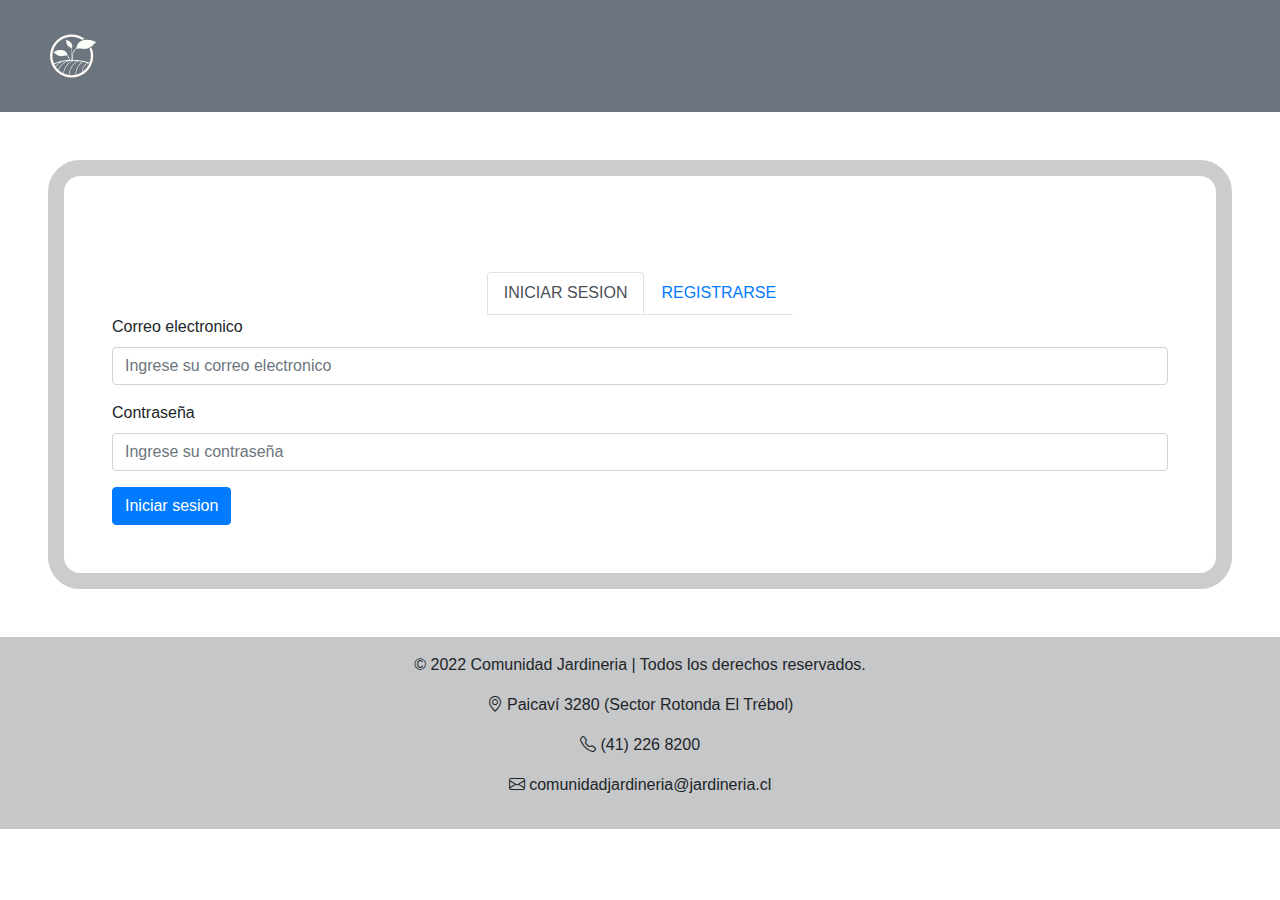
<file: sesion.html>
<!DOCTYPE html>
<html lang="en">
    <head>
        <meta charset="UTF-8" />
        <meta http-equiv="X-UA-Compatible" content="IE=edge" />
        <meta name="viewport" content="width=device-width, initial-scale=1.0" />
        <link
            rel="stylesheet"
            href="https://cdn.jsdelivr.net/npm/bootstrap-icons@1.8.1/font/bootstrap-icons.css"
        />
        <link
            rel="stylesheet"
            href="https://cdn.jsdelivr.net/npm/bootstrap@4.3.1/dist/css/bootstrap.min.css"
            integrity="sha384-ggOyR0iXCbMQv3Xipma34MD+dH/1fQ784/j6cY/iJTQUOhcWr7x9JvoRxT2MZw1T"
            crossorigin="anonymous"
        />
        <link rel="stylesheet" href="./src/styles/sesion.css" />
        <title>Comunidad Jardineria</title>
    </head>
    <body class="">
        <div class="bg-secondary div-nav">
            <a class="ml-5" href="./index.html"
                ><img class="" src="./src/img/index img/image 2.png" alt=""
            /></a>
        </div>
        <div class="div-form">
            <nav class="d-flex justify-content-center mt-5">
                <div class="nav nav-tabs" id="nav-tab" role="tablist">
                    <a
                        class="nav-link active"
                        id="nav-home-tab"
                        data-toggle="tab"
                        href="#nav-home"
                        role="tab"
                        aria-controls="nav-home"
                        aria-selected="true"
                        >INICIAR SESION</a
                    >
                    <a
                        class="nav-link"
                        id="nav-profile-tab"
                        data-toggle="tab"
                        href="#nav-profile"
                        role="tab"
                        aria-controls="nav-profile"
                        aria-selected="false"
                        >REGISTRARSE</a
                    >
                </div>
            </nav>
            <div class="tab-content" id="nav-tabContent">
                <div
                    class="tab-pane fade show active"
                    id="nav-home"
                    role="tabpanel"
                    aria-labelledby="nav-home-tab"
                >
                    <!--Formulario para iniciar sesion-->
                    <form action="./perfil.html" method="">
                        <div class="form-group">
                            <label for="exampleInputEmail1"
                                >Correo electronico</label
                            >
                            <input
                                required
                                type="email"
                                class="form-control"
                                id="exampleInputEmail1"
                                aria-describedby="emailHelp"
                                placeholder="Ingrese su correo electronico"
                                name="correo"
                            />
                        </div>
                        <div class="form-group">
                            <label for="exampleInputPassword1"
                                >Contraseña</label
                            >
                            <input
                                required
                                type="password"
                                class="form-control"
                                id="exampleInputPassword1"
                                placeholder="Ingrese su contraseña"
                                name="contrasena"
                            />
                        </div>
                        <button type="submit" class="btn btn-primary">
                            Iniciar sesion
                        </button>
                    </form>
                </div>
                <div
                    class="tab-pane fade"
                    id="nav-profile"
                    role="tabpanel"
                    aria-labelledby="nav-profile-tab"
                >
                    <!--Form for register user-->
                    <form action="" method="POST">
                        <div class="form-group">
                            <label for="fnombre">Nombre Usuario</label>
                            <input
                                required
                                minlength="3"
                                type="text"
                                class="form-control"
                                id="fnombre"
                                aria-describedby="emailHelp"
                                placeholder="Ingrese su correo electronico"
                                name="correo"
                            />
                        </div>
                        <div class="form-group">
                            <a for="fcorre">Correo electronico</a>
                            <input
                                required
                                type="email"
                                class="form-control"
                                id="exampleInputEmail1"
                                aria-describedby="emailHelp"
                                placeholder="Ingrese su correo electronico"
                                name="correo"
                            />
                        </div>
                        <div class="form-group">
                            <label for="fcontra">Contraseña</label>
                            <input
                                required
                                minlength="6"
                                type="password"
                                class="form-control"
                                id="fcontra"
                                placeholder="Ingrese su contraseña"
                                name="contrasena"
                            />
                        </div>
                        <div class="form-group">
                            <label for="ffecha">Fecha Nacimiento</label>
                            <input
                                required
                                type="date"
                                class="form-control"
                                id="ffecha"
                                placeholder="Ingrese su contraseña"
                                name="contrasena"
                            />
                        </div>
                        <button type="submit" class="btn btn-primary">
                            Crear Cuenta
                        </button>
                    </form>
                </div>
            </div>
        </div>

        <footer class="bg-light text-center text-lg-start footer-style">
            <div
                class="text-center p-3"
                style="background-color: rgba(0, 0, 0, 0.2)"
            >
                <p>
                    © 2022 Comunidad Jardineria | Todos los derechos reservados.
                </p>
                <p>
                    <i class="bi bi-geo-alt"></i> Paicaví 3280 (Sector Rotonda
                    El Trébol)
                </p>
                <p><i class="bi bi-telephone"></i> (41) 226 8200</p>
                <p>
                    <i class="bi bi-envelope"></i>
                    comunidadjardineria@jardineria.cl
                </p>
            </div>
        </footer>

        <!-- Optional JavaScript -->
        <!-- jQuery first, then Popper.js, then Bootstrap JS -->
        <script
            src="https://code.jquery.com/jquery-3.3.1.slim.min.js"
            integrity="sha384-q8i/X+965DzO0rT7abK41JStQIAqVgRVzpbzo5smXKp4YfRvH+8abtTE1Pi6jizo"
            crossorigin="anonymous"
        ></script>
        <script
            src="https://cdn.jsdelivr.net/npm/popper.js@1.14.7/dist/umd/popper.min.js"
            integrity="sha384-UO2eT0CpHqdSJQ6hJty5KVphtPhzWj9WO1clHTMGa3JDZwrnQq4sF86dIHNDz0W1"
            crossorigin="anonymous"
        ></script>
        <script
            src="https://cdn.jsdelivr.net/npm/bootstrap@4.3.1/dist/js/bootstrap.min.js"
            integrity="sha384-JjSmVgyd0p3pXB1rRibZUAYoIIy6OrQ6VrjIEaFf/nJGzIxFDsf4x0xIM+B07jRM"
            crossorigin="anonymous"
        ></script>
    </body>
</html>
</file>
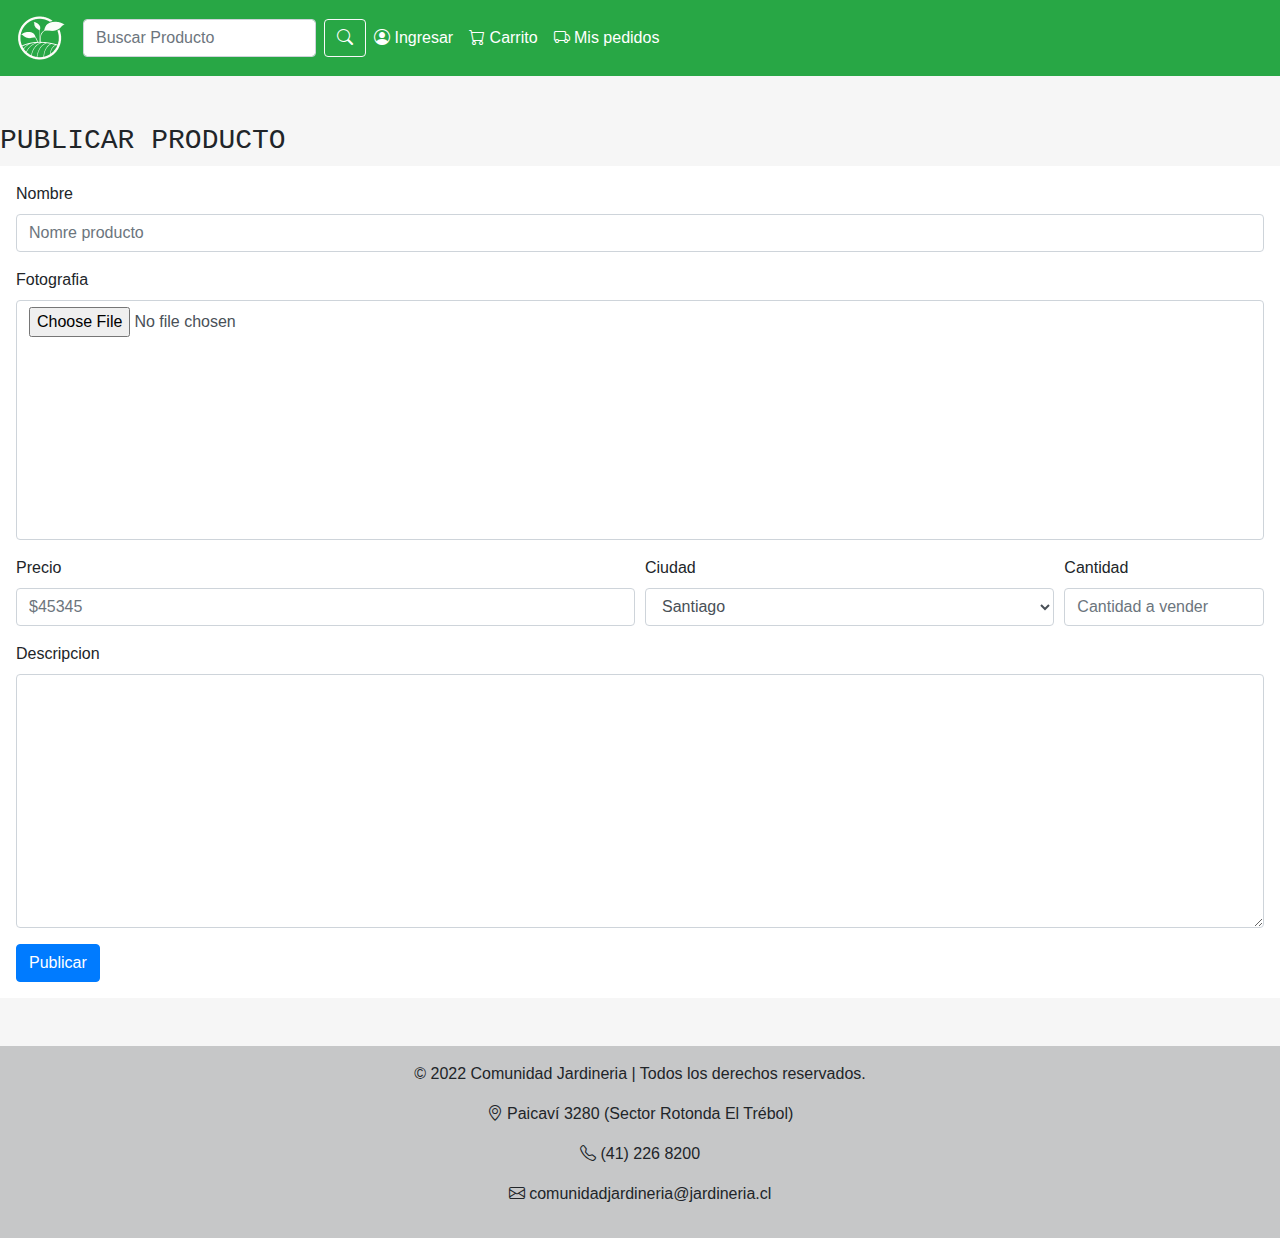
<file: vender.html>
<!DOCTYPE html>
<html lang="en">
    <head>
        <meta charset="UTF-8" />
        <meta http-equiv="X-UA-Compatible" content="IE=edge" />
        <meta name="viewport" content="width=device-width, initial-scale=1.0" />
        <link
            rel="stylesheet"
            href="https://cdn.jsdelivr.net/npm/bootstrap-icons@1.8.1/font/bootstrap-icons.css"
        />
        <link
            rel="stylesheet"
            href="https://cdn.jsdelivr.net/npm/bootstrap@4.3.1/dist/css/bootstrap.min.css"
            integrity="sha384-ggOyR0iXCbMQv3Xipma34MD+dH/1fQ784/j6cY/iJTQUOhcWr7x9JvoRxT2MZw1T"
            crossorigin="anonymous"
        />
        <link rel="stylesheet" href="./src/styles/vender.css" />
        <title>Document</title>
    </head>
    <body>
        <nav class="navbar navbar-expand-sm navbar-light bg-success">
            <a
                class="navbar-toggler"
                type="button"
                data-toggle="collapse"
                data-target="#navbarSupportedContent"
                aria-controls="navbarSupportedContent"
                aria-expanded="false"
                aria-label="Toggle navigation"
            >
                <i class="bi bi-list text-white"></i>
            </a>
            <a class="navbar-brand" href="./index.html">
                <img class="img_nav" src="./src/img-qs/image 2.png" alt="" />
            </a>
            <form class="form-inline">
                <input
                    class="form-control mr-sm-2"
                    type="search"
                    placeholder="Buscar Producto"
                    aria-label="Search"
                />
                <button
                    class="btn btn-outline-light my-2 my-sm-0 btn-nav"
                    type="submit"
                >
                    <i class="bi bi-search text-white"></i>
                </button>
            </form>
            <div
                class="items collapse navbar-collapse"
                id="navbarSupportedContent"
            >
                <ul class="navbar-nav mr-auto">
                    <li class="nav-item">
                        <a class="nav-link text-white" href="./sesion.html">
                            <i class="bi bi-person-circle"></i> Ingresar
                        </a>
                    </li>
                    <li class="nav-item">
                        <a class="nav-link text-white" href="./carrito.html">
                            <i class="bi bi-cart"></i> Carrito
                        </a>
                    </li>
                    <li class="nav-item dropdown">
                        <a class="nav-link text-white" href="./pedidos.html">
                            <i class="bi bi-truck"></i> Mis pedidos
                        </a>
                    </li>
                </ul>
            </div>
        </nav>
        <div class="d-md-flex justify-content-around">
            <div class="compra mt-5">
                <div class="direccion">
                    <p class="h3 text-monospace">PUBLICAR PRODUCTO</p>
                    <div class="form-direccion">
                        <form>
                            <div class="form-group">
                                <label for="inputAddress">Nombre</label>
                                <input
                                    type="text"
                                    class="form-control w-100"
                                    id="inputAddress"
                                    required
                                    min="3"
                                    placeholder="Nomre producto"
                                />
                            </div>
                            <div class="form-group">
                                <label for="inputAddress2">Fotografia</label>
                                <input
                                    type="file"
                                    class="form-control w-100 input-file"
                                    required
                                    id="inputAddress2"
                                />
                            </div>
                            <div class="form-row">
                                <div class="form-group col-md-6">
                                    <label for="inputCity">Precio</label>
                                    <input
                                        type="numebr"
                                        class="form-control w-100"
                                        id="inputCity"
                                        required
                                        min="1"
                                        placeholder="$45345"
                                    />
                                </div>
                                <div class="form-group col-md-4">
                                    <label for="inputState">Ciudad</label>
                                    <select
                                        id="inputState"
                                        class="form-control w-100"
                                    >
                                        <option selected>Santiago</option>
                                        <option>Concepcion</option>
                                    </select>
                                </div>
                                <div class="form-group col-md-2">
                                    <label for="inputZip">Cantidad</label>
                                    <input
                                        type="number"
                                        class="form-control w-100"
                                        id="inputZip"
                                        required
                                        min="1"
                                        placeholder="Cantidad a vender"
                                    />
                                </div>
                                <div class="form-group col-md-12 col-12">
                                    <label for="inputAddress2"
                                        >Descripcion</label
                                    >
                                    <textarea
                                        name=""
                                        id=""
                                        cols="100"
                                        rows="10"
                                        class="form-control"
                                    ></textarea>
                                </div>
                            </div>
                            <button type="submit" class="btn btn-primary">
                                Publicar
                            </button>
                        </form>
                    </div>
                </div>
            </div>
        </div>

        <footer class="bg-light text-center text-lg-start footer-style mt-5">
            <div
                class="text-center p-3"
                style="background-color: rgba(0, 0, 0, 0.2)"
            >
                <p>
                    © 2022 Comunidad Jardineria | Todos los derechos reservados.
                </p>
                <p>
                    <i class="bi bi-geo-alt"></i> Paicaví 3280 (Sector Rotonda
                    El Trébol)
                </p>
                <p><i class="bi bi-telephone"></i> (41) 226 8200</p>
                <p>
                    <i class="bi bi-envelope"></i>
                    comunidadjardineria@jardineria.cl
                </p>
            </div>
        </footer>

        <!-- Optional JavaScript -->
        <!-- jQuery first, then Popper.js, then Bootstrap JS -->
        <script
            src="https://code.jquery.com/jquery-3.3.1.slim.min.js"
            integrity="sha384-q8i/X+965DzO0rT7abK41JStQIAqVgRVzpbzo5smXKp4YfRvH+8abtTE1Pi6jizo"
            crossorigin="anonymous"
        ></script>
        <script
            src="https://cdn.jsdelivr.net/npm/popper.js@1.14.7/dist/umd/popper.min.js"
            integrity="sha384-UO2eT0CpHqdSJQ6hJty5KVphtPhzWj9WO1clHTMGa3JDZwrnQq4sF86dIHNDz0W1"
            crossorigin="anonymous"
        ></script>
        <script
            src="https://cdn.jsdelivr.net/npm/bootstrap@4.3.1/dist/js/bootstrap.min.js"
            integrity="sha384-JjSmVgyd0p3pXB1rRibZUAYoIIy6OrQ6VrjIEaFf/nJGzIxFDsf4x0xIM+B07jRM"
            crossorigin="anonymous"
        ></script>
    </body>
</html>
</file>
<file: src/styles/style.css>
@media only screen and (max-width: 768px) {
    .navbar{
        justify-content: space-between;
    }
    .form-control{
        width: 10em;
    }
    .img_nav{
        width: 1.6em;
    }
    .navbar-toggler{
        width: 1.6em;
        border: 0;
        padding-left: 0;
    }
    .seccion-crousel{
        padding-left: 0;
        padding-right: 0;
        margin-top: 2em;
    }
    .section-secondnav{
        display: flex;
        flex-direction: column;
    }
    .tamanio-img{
        height: 10em;
    }
    .estilo-categoria{
        margin-top: 5em;
        padding-left: 3em;
        padding-right: 3em;
    }
    .footer-style{
        margin-top: 5em;
    }
}
@media only screen and (min-width: 1000px) {
    .form-control{
        width: 30em!important;
    }
    .seccion-crousel{
        padding-left: 10em;
        padding-right: 10em;
    }
    .tamanio-img{
        height: 19em;
    }
    .estilo-categoria{
        padding-left: 10em;
        padding-right: 10em;
        margin-top: 5em;
        margin-bottom: 7em;
        display: flex;
        justify-content: center;
        align-items: center;
        flex-direction: column;
    }
    .card-categoria{
        width:50em;
        height: 18em;
    }
    .footer-style{
        margin-top: 10em;
    }
}
</file>
<file: src/styles/quienessomos.css>
@media only screen and (max-width: 768px) {
    .navbar{
        justify-content: space-between;
    }
    .form-control{
        width: 10em;
    }
    .navbar-toggler{
        width: 1.6em;
        border: 0;
        padding-left: 0;
    }
    .img_nav{
        width: 1.6em;
    }
    .img-size{
        margin-bottom: 10em;
        width: 15em;
        height: 10em;
    }
    .sec-preguntas{
        justify-content: center;
        align-items: center;
        flex-direction: column;
    }
}
@media only screen and (min-width: 1000px) {
    .img-size{
        margin-bottom: 10em;
        width: 30em;
        margin-left: 1em;
        margin-right: 1em;
    }
    .sec-preguntas{
        justify-content: center;
        align-items: center;
    }
}
</file>
<file: src/styles/carrito.css>
@media only screen and (max-width: 768px) {
    .navbar{
        justify-content: space-between;
    }
    .form-control{
        width: 10em;
    }
    .navbar-toggler{
        width: 1.6em;
        border: 0;
        padding-left: 0;
    }
    .img_nav{
        width: 1.6em;
    }
    .img-carrito{
        width: 8.5em;
        margin-right: 1em;
        margin-left: 1em;
    }
}
@media only screen and (min-width: 1000px) {
    .img-carrito{
        width: 20em;
        margin-right: 1em;
        margin-left: 1em;
    }
    .info-carrito{
        margin-left: 5em;
        font-size: 20px;
    }
    .res-ped{
        margin-top: 7em;
        padding: 1em;
        border: 1px solid gray;
        height:30em;
    }
}

.precio-carrito{
    font-weight: bold;
}
</file>
<file: src/styles/categoria.css>
@media only screen and (max-width: 768px) {
    .navbar{
        justify-content: space-between;
    }
    .form-control{
        width: 10em;
    }
    .navbar-toggler{
        width: 1.6em;
        border: 0;
        padding-left: 0;
    }
    .img_nav{
        width: 1.6em;
    }
    .tamanio-img{
        height: 10em;
    }
    .estilo-categoria{
        margin-top: 5em;
        padding-left: 3em;
        padding-right: 3em;
    }
}
@media only screen and (min-width: 1000px) {
    .tamanio-img{
        height: 19em;
    }
    .estilo-categoria{
        padding-left: 10em;
        padding-right: 10em;
        margin-top: 5em;
        margin-bottom: 7em;
        display: flex;
        justify-content: center;
        align-items: center;
        flex-direction: column;
    }
    .card-categoria{
        width:50em;
        height: 18em;
        margin-bottom: 10em;

    }
}
</file>
<file: src/styles/compra.css>
body{
    background-color: rgb(246, 246, 246);
}
@media only screen and (max-width: 768px) {
    .navbar{
        justify-content: space-between;
    }
    .form-control{
        width: 10em;
    }
    .navbar-toggler{
        width: 1.6em;
        border: 0;
        padding-left: 0;
    }
    .img_nav{
        width: 1.6em;
    }
    .img-carrito{
        width: 8.5em;
        margin-right: 1em;
        margin-left: 1em;
    }
    .form-direccion{
        padding: 1em;
        background-color: white;
    }
}
@media only screen and (min-width: 1000px) {
    .res-ped{
        margin-top: 7em;
        padding: 1em;
        border: 1px solid gray;
        height:30em;
    }
    .form-direccion{
        padding: 1em;
        background-color: white;
    }
}

.precio-carrito{
    font-weight: bold;
}
</file>
<file: src/styles/pedidos.css>
@media only screen and (max-width: 768px) {
    .navbar{
        justify-content: space-between;
    }
    .form-control{
        width: 10em;
    }
    .navbar-toggler{
        width: 1.6em;
        border: 0;
        padding-left: 0;
    }
    .img_nav{
        width: 1.6em;
    }
    .img-carrito{
        width: 8.5em;
        height: 12em;
        margin-right: 1em;
        margin-left: 1em;
    }
}
@media only screen and (min-width: 1000px) {
    .img-carrito{
        width: 20em;
        margin-right: 1em;
        margin-left: 1em;
    }
    .info-carrito{
        margin-left: 5em;
        font-size: 20px;
    }
    .res-ped{
        margin-top: 7em;
        padding: 1em;
        border: 1px solid gray;
        height:30em;
    }
}

.precio-carrito{
    font-weight: bold;
}
</file>
<file: src/styles/perfil.css>
body{
    background-color: rgb(246, 246, 246);
}
@media only screen and (max-width: 768px) {
    .navbar{
        justify-content: space-between;
    }
    .form-control{
        width: 10em;
    }
    .navbar-toggler{
        width: 1.6em;
        border: 0;
        padding-left: 0;
    }
    .img_nav{
        width: 1.6em;
    }
    .img-carrito{
        width: 8.5em;
        margin-right: 1em;
        margin-left: 1em;
    }
    .form-direccion{
        padding: 1em;
        background-color: white;
    }
}
@media only screen and (min-width: 1000px) {
    .res-ped{
        margin-top: 7em;
        padding: 1em;
        border: 1px solid gray;
        height:30em;
    }
    .form-direccion{
        padding: 1em;
        background-color: white;
    }
}

.precio-carrito{
    font-weight: bold;
}
</file>
<file: src/styles/producto.css>
@media only screen and (max-width: 768px) {
    .navbar{
        justify-content: space-between;
    }
    .form-control{
        width: 10em;
    }
    .navbar-toggler{
        width: 1.6em;
        border: 0;
        padding-left: 0;
    }
    .img_nav{
        width: 1.6em;
    }
    .img-producto{
        width: 20em;
    }
    .producto{
        margin-top: 2em;
    }
    .input-num{
        width: 2em;
    }
}
@media only screen and (min-width: 1000px) {
    .img-producto{
        width: 25em;
    }
    .div-img{
        margin-right: 7em;
    }
    .input-num{
        width: 5em;
    }
}
</file>
<file: src/styles/seguimiento.css>
@media only screen and (max-width: 768px) {
    .navbar{
        justify-content: space-between;
    }
    .form-control{
        width: 10em;
    }
    .navbar-toggler{
        width: 1.6em;
        border: 0;
        padding-left: 0;
    }
    .img_nav{
        width: 1.6em;
    }
    .img-carrito{
        width: 8.5em;
        height: 12em;
        margin-right: 1em;
        margin-left: 1em;
    }
}
@media only screen and (min-width: 1000px) {
    .img-carrito{
        width: 20em;
        margin-right: 1em;
        margin-left: 1em;
    }
    .info-carrito{
        margin-left: 5em;
        font-size: 20px;
    }
    .res-ped{
        margin-top: 7em;
        padding: 1em;
        border: 1px solid gray;
        height:30em;
    }
    .flex-md-row{
        padding: 1000em;
    }
}

#circulo {
	width: 10rem;
	height: 10rem;
	border-radius: 50%;
	background: green;
	display: flex;
	justify-content: center;
	align-items: center;
	text-align: center;
}
#circulo > p {
	font-family: sans-serif;
	color: white;
	font-size: 1rem;
	font-weight: bold;
}
</file>
<file: src/styles/sesion.css>
@media only screen and (max-width: 768px) {
    .div-form{
        padding: 1em;
    }
    
    
}
@media only screen and (min-width: 1000px) {
    .div-form{
        padding: 3em;
        border: 1em solid #ccc;
        border-radius: 2em;
        margin: 3em;
    }
    .div-nav{
        height: 7em;
        display: flex;
        align-items: center;
    }
}
</file>
<file: src/styles/vender.css>
body{
    background-color: rgb(246, 246, 246);
}
@media only screen and (max-width: 768px) {
    .navbar{
        justify-content: space-between;
    }
    .form-control{
        width: 10em;
    }
    .navbar-toggler{
        width: 1.6em;
        border: 0;
        padding-left: 0;
    }
    .img_nav{
        width: 1.6em;
    }
    .img-carrito{
        width: 8.5em;
        margin-right: 1em;
        margin-left: 1em;
    }
    .form-direccion{
        padding: 1em;
        background-color: white;
    }
}
@media only screen and (min-width: 1000px) {
    .res-ped{
        margin-top: 7em;
        padding: 1em;
        border: 1px solid gray;
        height:30em;
    }
    .form-direccion{
        padding: 1em;
        background-color: white;
    }
    .input-file{
        height: 15em;
    }
    .input-text{
        width: 100%;
    }
}

.precio-carrito{
    font-weight: bold;
}
</file>
